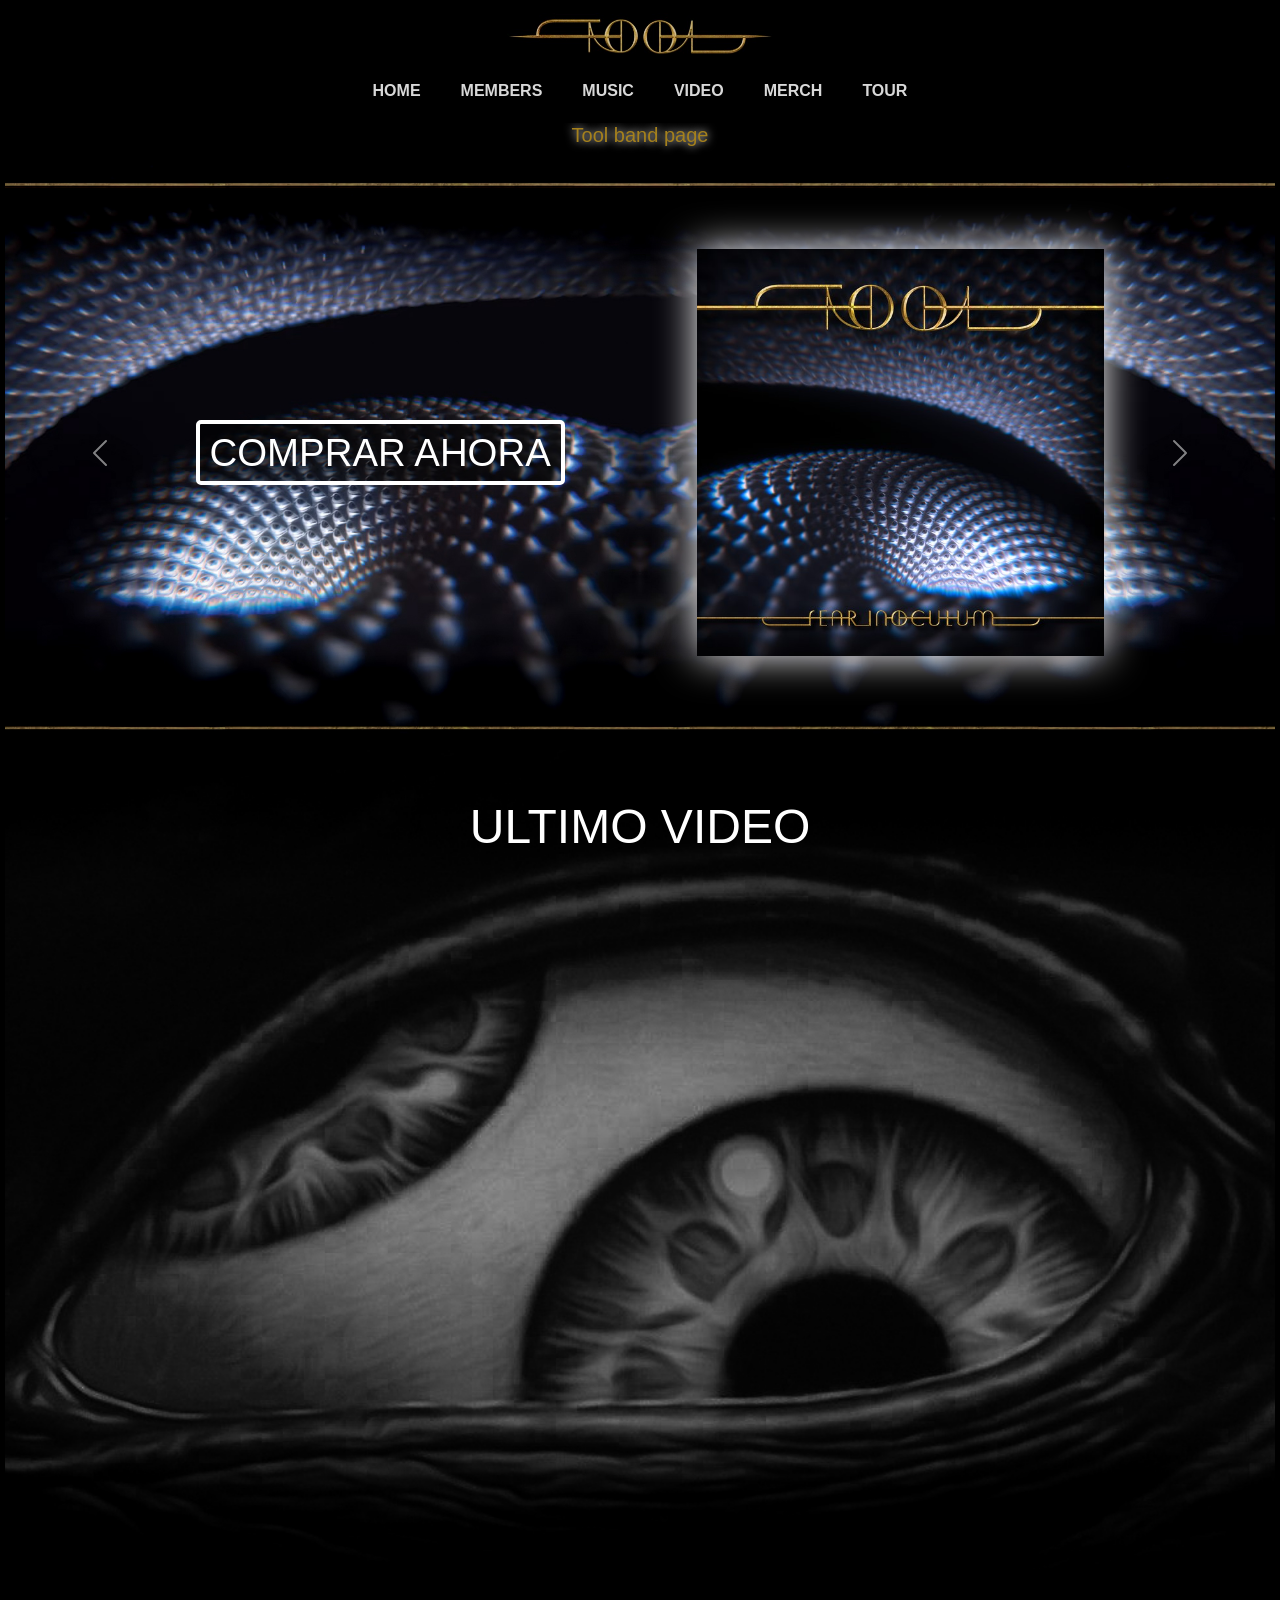
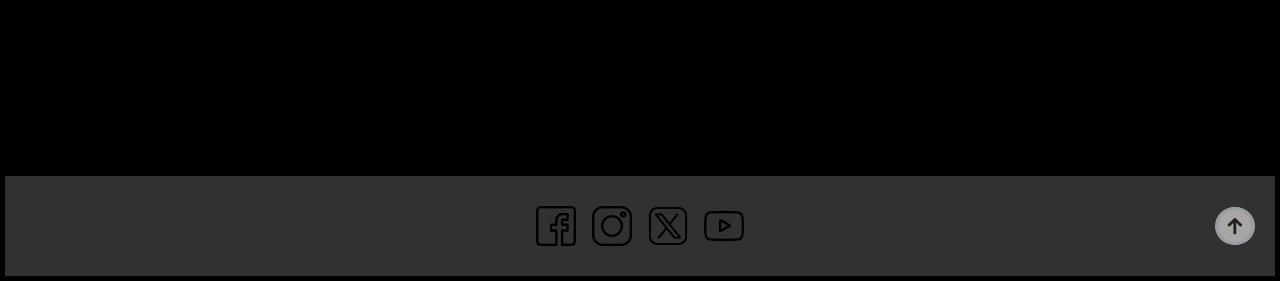
<file: index.html>
<!DOCTYPE html>
<html lang="en">
<head>
    <meta charset="UTF-8">
    <meta name="viewport" content="width=device-width, initial-scale=1.0">
    <meta name="description" content="Sitio oficial de la banda de rock alternativo tool, enterate de sus ultimos lanzamientos, tours, videos y todo su merchandising">
    <link rel="preconnect" href="https://fonts.googleapis.com">
    <link rel="preconnect" href="https://fonts.gstatic.com" crossorigin>
    <link href="https://fonts.googleapis.com/css2?family=Anton&family=Audiowide&family=BJCree:wght@400;500;600;700&family=Betania+Patmos&family=Bungee&family=Noto+Sans+SC:wght@100..900&family=Paprika&family=Playfair+Display:ital,wght@0,400..900;1,400..900&family=Playwrite+BR:wght@100..400&family=Roboto+Slab:wght@100..900&family=Rubik+Mono+One&family=Saira+Stencil:ital,wght@0,100..900;1,100..900&family=Smooch+Sans:wght@100..900&family=Stick+No+Bills:wght@200..800&family=Ysabeau+SC:wght@1..1000&display=swap" rel="stylesheet">   
    <link href="https://cdn.jsdelivr.net/npm/bootstrap@5.3.8/dist/css/bootstrap.min.css" rel="stylesheet" integrity="sha384-sRIl4kxILFvY47J16cr9ZwB07vP4J8+LH7qKQnuqkuIAvNWLzeN8tE5YBujZqJLB" crossorigin="anonymous">
    <link rel="stylesheet" href="./css/main.css">
    <title>Tool</title>
</head>
<body>
    <header>
        <nav class="menu-nav">
            <div class="div-header">  
                <a href="#"><img class="imagen-header" src="./pag/logo/tool-header.jpg" alt="Logo banda" /></a>
                <button class="btn btn-primary boton-nav" type="button" data-bs-toggle="collapse" data-bs-target="#collapseWidthExample" aria-expanded="false" aria-controls="collapseWidthExample">
                    ☰
                </button>
                <div class="collapse collapse-horizontal" id="collapseWidthExample">
                    <div class="card card-body card-menu" >
                        <ul>
                            <li class="lista-menu-res"><a href="#">HOME</a></li>
                            <li class="lista-menu-res"><a href="./pag/members.html">MEMBERS</a></li>
                            <li class="lista-menu-res"><a href="./pag/music.html">MUSIC</a></li>
                            <li class="lista-menu-res"><a target="_blank" href="https://www.youtube.com/channel/UC1wUo-29zS7m_Jp-U_xYcFQ">VIDEO</a></li>
                            <li class="lista-menu-res"><a href="./pag/merch.html">MERCH</a></li>
                            <li class="lista-menu-res"><a href="./pag/tour.html">TOUR</a></li>
                        </ul>
                    </div>
                </div>
                <div class="menu-escritorio">
                    <ul>
                        <li class="lista-menu"><a href="#">HOME</a></li>
                        <li class="lista-menu"><a href="./pag/members.html">MEMBERS</a></li>
                        <li class="lista-menu"><a href="./pag/music.html">MUSIC</a></li>
                        <li class="lista-menu"><a target="_blank" href="https://www.youtube.com/channel/UC1wUo-29zS7m_Jp-U_xYcFQ">VIDEO</a></li>
                        <li class="lista-menu"><a href="./pag/merch.html">MERCH</a></li>
                        <li class="lista-menu"><a href="./pag/tour.html">TOUR</a></li>
                    </ul>
                </div>
            </div>
        </nav>
    
        
        
    </header>

    <main>
        <h1>Tool band page</h1>
        <section>
            <div id="carouselExampleFade" class="carousel slide carousel-fade">
                <div class="carousel-inner">
                    <div class="carousel-item active">
                        <div class="ajuste-carr">
                            <div class="boton-compra-ahora">
                                <a href="./pag/merch.html">COMPRAR AHORA</a>
                            </div>
                            <img class="slide-inoculum" src="./pag/index/discoslide.jpg" alt="disco fear inoculum slide" />
                        </div>
                        <div>
                            
                        </div>
                        <img src="./pag/index/back-fear.jpg" class="d-block w-100" alt="fondo slide disco">
                    </div>
                    <div class="carousel-item">
                        <div class="ajuste-carr">
                            <div class="boton-compra-ahora">
                                <a href="./pag/merch.html">COMPRAR AHORA</a>
                            </div>
                            <img class="slide-remera" src="./pag/index/remeraslide.png" alt="remera merch"/>
                        </div>
                        <img src="./pag/index/back-merch.jpg" class="d-block w-100" alt="fondo slide merch">
                    </div>

                    <div class="carousel-item">
                        <div class="carousel-tour">
                            <h2 class="h2-tour">PROXIMOS SHOWS</h2>
                            <table class="tabla-tour">
                                <tr>
                                    <th>URUGUAY, MONTEVIDEO</th>
                                    <td>3 de julio</td>
                                </tr>
                                <tr>
                                    <th>URUGUAY, PAYSANDU</th>
                                    <td>5 de julio</td>
                                </tr>
                                <tr>
                                    <th>ARGENTINA, BUENOS AIRES</th>
                                    <td>9 de julio</td>
                                </tr>
                                <tr>
                                    <th>BRASIL, SAO PAULO</th>
                                    <td>13 de julio</td>
                                </tr>
                            </table>
                            <div class="boton-shows">
                                <a href="./pag/tour.html">TODOS LOS SHOWS</a>
                            </div>
                        </div>
                        <img src="./pag/index/back-otro.jpg" class="d-block w-100" alt="fondo slide otro">
                    </div>
                    
                </div>
                <button class="carousel-control-prev" type="button" data-bs-target="#carouselExampleFade" data-bs-slide="prev">
                    <span class="carousel-control-prev-icon" aria-hidden="true"></span>
                    <span class="visually-hidden">Previous</span>
                </button>
                <button class="carousel-control-next" type="button" data-bs-target="#carouselExampleFade" data-bs-slide="next">
                    <span class="carousel-control-next-icon" aria-hidden="true"></span>
                    <span class="visually-hidden">Next</span>
                </button>
            </div>
        </section>
        <section>
            <div class="fondo-home2">
                <h2>ULTIMO VIDEO</h2>
                <div class="div-video">
                    <iframe  src="https://www.youtube-nocookie.com/embed/isJorf3yHsg?si=CfKg8U0rn0F1S3Z7" title="YouTube video player" frameborder="0" allow="accelerometer; autoplay; clipboard-write; encrypted-media; gyroscope; picture-in-picture; web-share" referrerpolicy="strict-origin-when-cross-origin" allowfullscreen></iframe>
                </div>
            </div>
        </section>
        
        
    </main>

    <footer>
        <div class="div-footer">
            
            <div class="div-social">
                <div class="contenedor-hover-redes">
                    <a target="_blank" href="https://www.facebook.com/ToolMusic/?locale=es_LA"><img class="imagen-social logo-facebook" src="./pag/footer/logo-facebook.png" alt="Logo logo-facebook" />
                        <img class="logo-color" src="./pag/footer/logo-facebook-color.png" alt="Logo facenook color" /></a>
                </div>
                <div class="contenedor-hover-redes">
                    <a target="_blank" href="https://www.instagram.com/toolmusic/" ><img class="imagen-social" src="./pag/footer/logo-instagram.png" alt="Logo instagram" />
                    <img class="logo-color" src="./pag/footer/logo-instagram-color.png" alt="Logo instagram color" /></a>
                </div>  
                <div class="contenedor-hover-redes"> 
                    <a target="_blank" href="https://x.com/Tool"><img class="imagen-social" src="./pag/footer/logo-x.png" alt="Logo X" />
                    <img class="logo-color" src="./pag/footer/logo-x-color.png" alt="Logo x color" /></a>
                </div>
                <div class="contenedor-hover-redes">  
                    <a target="_blank" href="https://www.youtube.com/@TOOLmusic"><img class="imagen-social" src="./pag/footer/logo-youtube.png" alt="Logo Youtube" />
                    <img class="logo-color" src="./pag/footer/logo-youtube-color.png" alt="Logo youtube color" /></a>
                </div>
            </div>
            <div class="div-go-up">
                <a href="#" ><img class="arrow-up" src="./pag/footer/up-arrow.png" alt="Flecha hacia arriba"/></a>
            </div>
        </div>

    </footer>


    <script src="https://cdn.jsdelivr.net/npm/bootstrap@5.3.8/dist/js/bootstrap.bundle.min.js" integrity="sha384-FKyoEForCGlyvwx9Hj09JcYn3nv7wiPVlz7YYwJrWVcXK/BmnVDxM+D2scQbITxI" crossorigin="anonymous"></script>
</body>
</html>
</file>
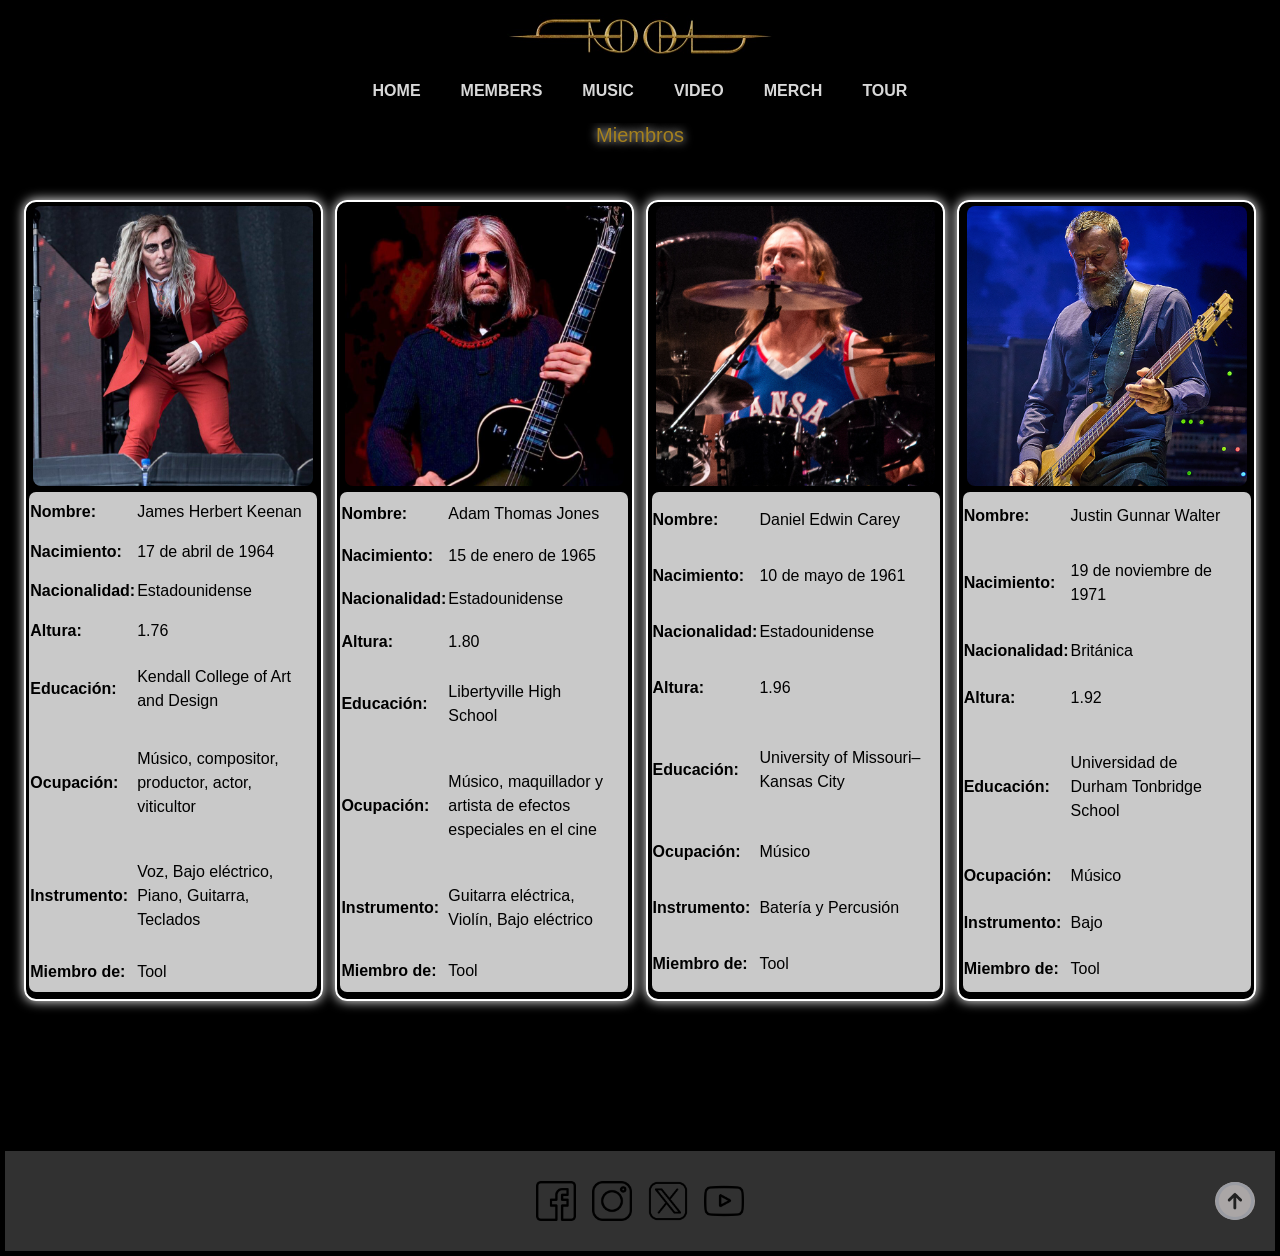
<file: pag/members.html>
<!DOCTYPE html>
<html lang="en">
<head>
    <meta charset="UTF-8">
    <meta name="viewport" content="width=device-width, initial-scale=1.0">
    <meta name="description" content="Conoce a todos los miembros de la banda de rock alternativo tool">
    <link rel="preconnect" href="https://fonts.googleapis.com">
    <link rel="preconnect" href="https://fonts.gstatic.com" crossorigin>
    <link href="https://fonts.googleapis.com/css2?family=Anton&family=Audiowide&family=BJCree:wght@400;500;600;700&family=Betania+Patmos&family=Bungee&family=Noto+Sans+SC:wght@100..900&family=Paprika&family=Playfair+Display:ital,wght@0,400..900;1,400..900&family=Playwrite+BR:wght@100..400&family=Roboto+Slab:wght@100..900&family=Rubik+Mono+One&family=Saira+Stencil:ital,wght@0,100..900;1,100..900&family=Smooch+Sans:wght@100..900&family=Stick+No+Bills:wght@200..800&family=Ysabeau+SC:wght@1..1000&display=swap" rel="stylesheet">
    <link href="https://cdn.jsdelivr.net/npm/bootstrap@5.3.8/dist/css/bootstrap.min.css" rel="stylesheet" integrity="sha384-sRIl4kxILFvY47J16cr9ZwB07vP4J8+LH7qKQnuqkuIAvNWLzeN8tE5YBujZqJLB" crossorigin="anonymous">
    <link rel="stylesheet" href="../css/main.css">
    <title>Tool</title>
</head>

<body>

    <header>

        <nav class="menu-nav">
            <div class="div-header">  
                <a href="../index.html"><img class="imagen-header" src="../pag/logo/tool-header.jpg" alt="Logo banda" /></a>
                <button class="btn btn-primary boton-nav" type="button" data-bs-toggle="collapse" data-bs-target="#collapseWidthExample" aria-expanded="false" aria-controls="collapseWidthExample">
                    ☰
                </button>
                <div class="collapse collapse-horizontal" id="collapseWidthExample">
                    <div class="card card-body card-menu" >
                        <ul>
                            <li class="lista-menu-res"><a href="../index.html">HOME</a></li>
                            <li class="lista-menu-res"><a href="#">MEMBERS</a></li>
                            <li class="lista-menu-res"><a href="../pag/music.html">MUSIC</a></li>
                            <li class="lista-menu-res"><a target="_blank" href="https://www.youtube.com/channel/UC1wUo-29zS7m_Jp-U_xYcFQ">VIDEO</a></li>
                            <li class="lista-menu-res"><a href="../pag/merch.html">MERCH</a></li>
                            <li class="lista-menu-res"><a href="../pag/tour.html">TOUR</a></li>
                        </ul>
                    </div>
                </div>
                <div class="menu-escritorio">
                    <ul>
                        <li class="lista-menu"><a href="../index.html">HOME</a></li>
                        <li class="lista-menu"><a href="#">MEMBERS</a></li>
                        <li class="lista-menu"><a href="../pag/music.html">MUSIC</a></li>
                        <li class="lista-menu"><a target="_blank" href="https://www.youtube.com/channel/UC1wUo-29zS7m_Jp-U_xYcFQ">VIDEO</a></li>
                        <li class="lista-menu"><a href="../pag/merch.html">MERCH</a></li>
                        <li class="lista-menu"><a href="../pag/tour.html">TOUR</a></li>
                    </ul>
                </div>
            </div>
        </nav>
        
    </header>

    <main>
        <h1>Miembros</h1>
        <section class="padre-miembros">
            <article class="targeta-uni maynard">
                <div class="imagen-ajuste">
                    <img class="imagen-integrante" src="./members/maynard-keenan-800.jpg" loading="lazy" alt="Cantante de la banda"/>
                </div>
                <div class="div-info-miembros">
                    <table class="info-miembros">
                        <tr>
                            <th>Nombre:</th>
                            <td>James Herbert Keenan</td>
                        </tr>
                        <tr>
                            <th>Nacimiento:</th>
                            <td>17 de abril de 1964</td>
                        </tr>
                        <tr>
                            <th>Nacionalidad:</th>
                            <td>Estadounidense</td>
                        </tr>
                        <tr>
                            <th>Altura:</th>
                            <td>1.76</td>
                        </tr>
                        <tr>
                            <th>Educación:</th>
                            <td>Kendall College of Art and Design</td>
                        </tr>
                        <tr>
                            <th>Ocupación:</th>
                            <td>Músico, compositor, productor, actor, viticultor</td>
                        </tr>
                        <tr>
                            <th>Instrumento:</th>
                            <td>Voz, Bajo eléctrico, Piano, Guitarra, Teclados</td>
                        </tr>
                        <tr>
                            <th>Miembro de:</th>
                            <td>Tool</td>
                        </tr>

                    </table>
                </div>
            </article>

            <article class="targeta-uni adam">
                <div class="imagen-ajuste">
                    <img class="imagen-integrante" src="./members/adam-jones-800.jpeg" loading="lazy" alt="Guitarrista de la banda"/>
                </div>
                <div class="div-info-miembros">
                    <table class="info-miembros">
                        <tr>
                            <th>Nombre:</th>
                            <td>Adam Thomas Jones</td>
                        </tr>
                        <tr>
                            <th>Nacimiento:</th>
                            <td>15 de enero de 1965</td>
                        </tr>
                        <tr>
                            <th>Nacionalidad:</th>
                            <td>Estadounidense</td>
                        </tr>
                        <tr>
                            <th>Altura:</th>
                            <td>1.80</td>
                        </tr>
                        <tr>
                            <th>Educación:</th>
                            <td>Libertyville High School</td>
                        </tr>
                        <tr>
                            <th>Ocupación:</th>
                            <td>Músico, maquillador y artista de efectos especiales en el cine</td>
                        </tr>
                        <tr>
                            <th>Instrumento:</th>
                            <td>Guitarra eléctrica, Violín, Bajo eléctrico</td>
                        </tr>
                        <tr>
                            <th>Miembro de:</th>
                            <td>Tool</td>
                        </tr>

                    </table>
                </div>
            
            </article>

            <article class="targeta-uni danny">
                <div class="imagen-ajuste">
                    <img class="imagen-integrante" src="./members/danny-carey-800.jpg" loading="lazy" alt="Baterista de la banda"/>
                </div>
                <div class="div-info-miembros">
                    <table class="info-miembros">
                        <tr>
                            <th>Nombre:</th>
                            <td>Daniel Edwin Carey</td>
                        </tr>
                        <tr>
                            <th>Nacimiento:</th>
                            <td>10 de mayo de 1961</td>
                        </tr>
                        <tr>
                            <th>Nacionalidad:</th>
                            <td>Estadounidense</td>
                        </tr>
                        <tr>
                            <th>Altura:</th>
                            <td>1.96</td>
                        </tr>
                        <tr>
                            <th>Educación:</th>
                            <td>University of Missouri–Kansas City</td>
                        </tr>
                        <tr>
                            <th>Ocupación:</th>
                            <td>Músico</td>
                        </tr>
                        <tr>
                            <th>Instrumento:</th>
                            <td>Batería y Percusión</td>
                        </tr>
                        <tr>
                            <th>Miembro de:</th>
                            <td>Tool</td>
                        </tr>

                    </table>
                </div>
            </article>
            
            <article class="targeta-uni justin">
                <div class="imagen-ajuste">
                    <img class="imagen-integrante" src="./members/justin-chancellor-800.jpg" loading="lazy" alt="Bajista de la banda"/>
                </div>
                <div class="div-info-miembros">
                    <table class="info-miembros">
                        <tr>
                            <th>Nombre:</th>
                            <td>Justin Gunnar Walter</td>
                        </tr>
                        <tr>
                            <th>Nacimiento:</th>
                            <td>19 de noviembre de 1971</td>
                        </tr>
                        <tr>
                            <th>Nacionalidad:</th>
                            <td>Británica</td>
                        </tr>
                        <tr>
                            <th>Altura:</th>
                            <td>1.92</td>
                        </tr>
                        <tr>
                            <th>Educación:</th>
                            <td>Universidad de Durham Tonbridge School</td>
                        </tr>
                        <tr>
                            <th>Ocupación:</th>
                            <td>Músico</td>
                        </tr>	
                        <tr>
                            <th>Instrumento:</th>
                            <td>Bajo</td>
                        </tr>
                        <tr>
                            <th>Miembro de:</th>
                            <td>Tool</td>
                        </tr>

                    </table>
                </div>
            </article>
        </section>    
        
    </main>

     <footer>
        <div class="div-footer">
            
            <div class="div-social">
                <div class="contenedor-hover-redes">
                    <a target="_blank" href="https://www.facebook.com/ToolMusic/?locale=es_LA"><img class="imagen-social logo-facebook" src="../pag/footer/logo-facebook.png" alt="Logo logo-facebook" />
                        <img class="logo-color" src="../pag/footer/logo-facebook-color.png" alt="Logo facenook color" /></a>
                </div>
                <div class="contenedor-hover-redes">
                    <a target="_blank" href="https://www.instagram.com/toolmusic/" ><img class="imagen-social" src="../pag/footer/logo-instagram.png" alt="Logo instagram" />
                    <img class="logo-color" src="../pag/footer/logo-instagram-color.png" alt="Logo instagram color" /></a>
                </div>  
                <div class="contenedor-hover-redes"> 
                    <a target="_blank" href="https://x.com/Tool"><img class="imagen-social" src="../pag/footer/logo-x.png" alt="Logo X" />
                    <img class="logo-color" src="../pag/footer/logo-x-color.png" alt="Logo x color" /></a>
                </div>
                <div class="contenedor-hover-redes">  
                    <a target="_blank" href="https://www.youtube.com/@TOOLmusic"><img class="imagen-social" src="../pag/footer/logo-youtube.png" alt="Logo Youtube" />
                    <img class="logo-color" src="../pag/footer/logo-youtube-color.png" alt="Logo youtube color" /></a>
                </div>
            </div>
            <div class="div-go-up">
                <a href="#" ><img class="arrow-up" src="../pag/footer/up-arrow.png" alt="Flecha hacia arriba"/></a>
            </div>
        </div>

    </footer>


    <script src="https://cdn.jsdelivr.net/npm/bootstrap@5.3.8/dist/js/bootstrap.bundle.min.js" integrity="sha384-FKyoEForCGlyvwx9Hj09JcYn3nv7wiPVlz7YYwJrWVcXK/BmnVDxM+D2scQbITxI" crossorigin="anonymous"></script>
</body>
</html>
</file>
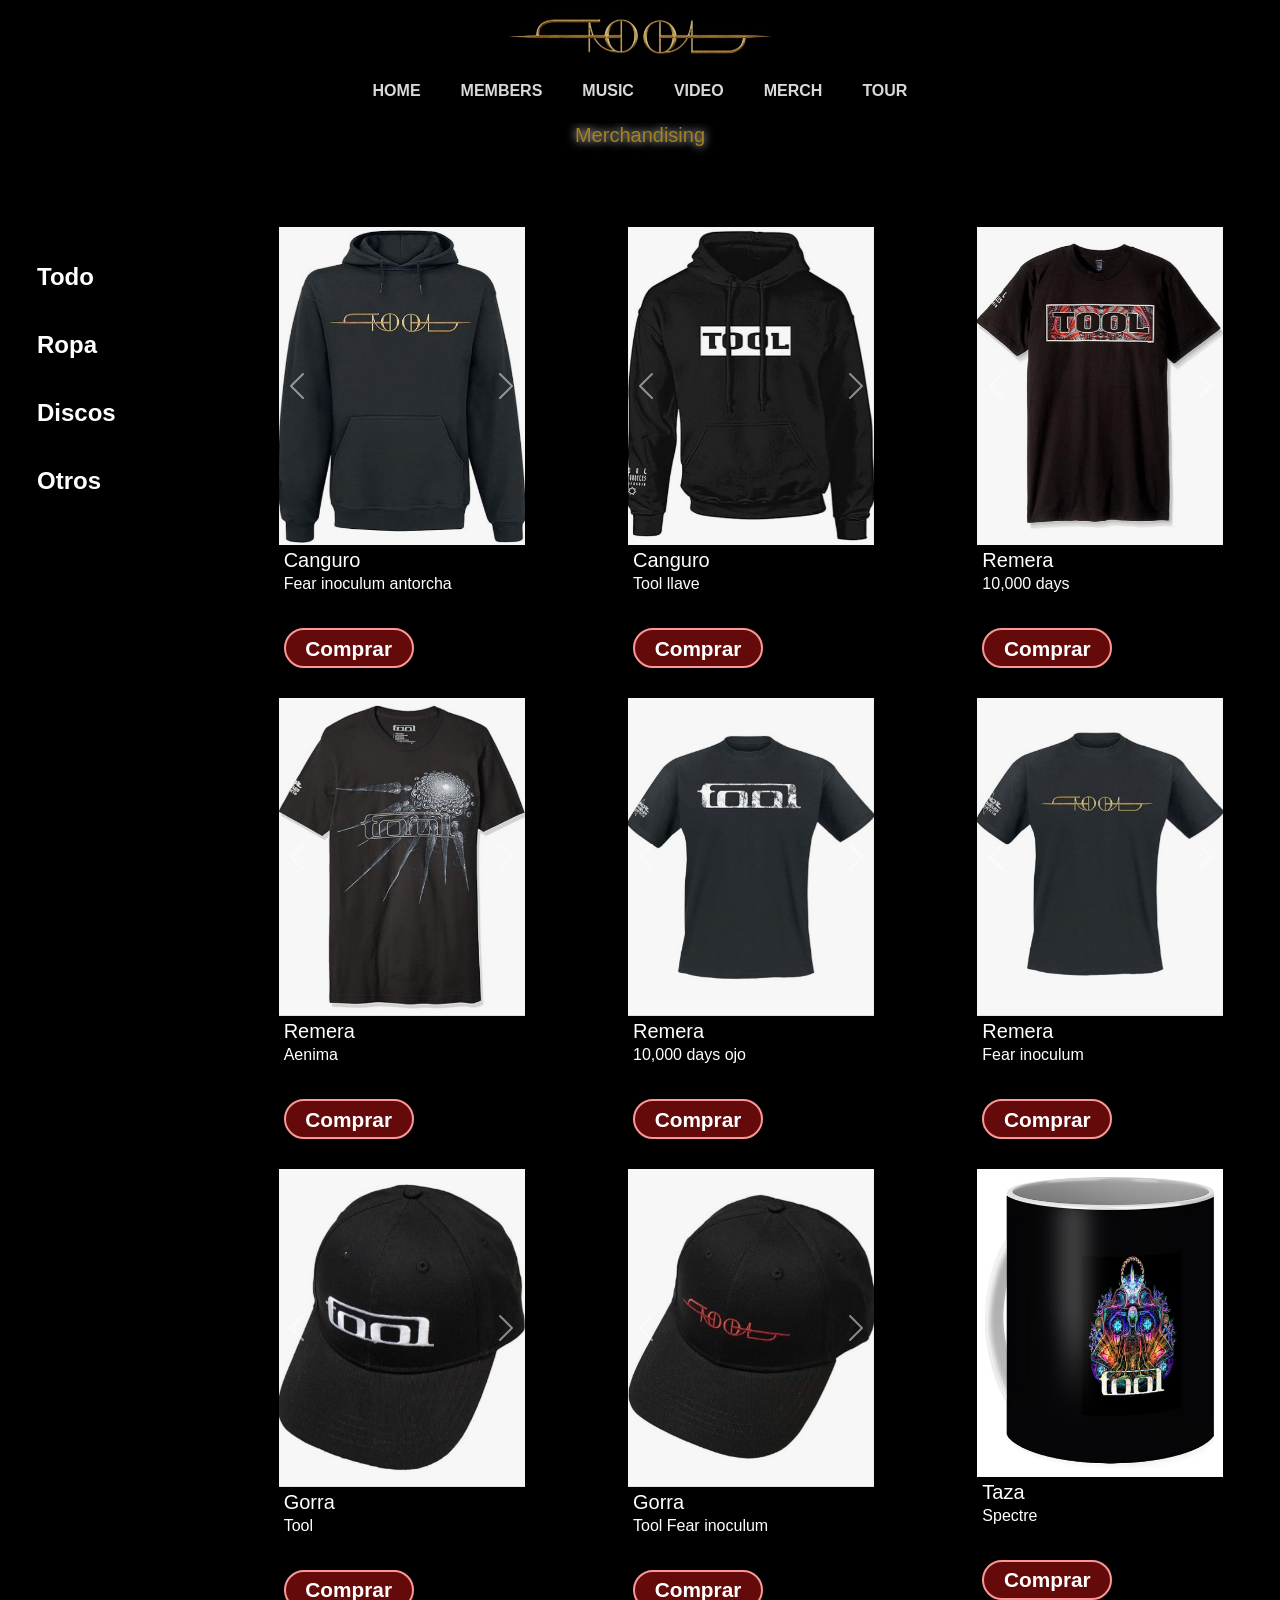
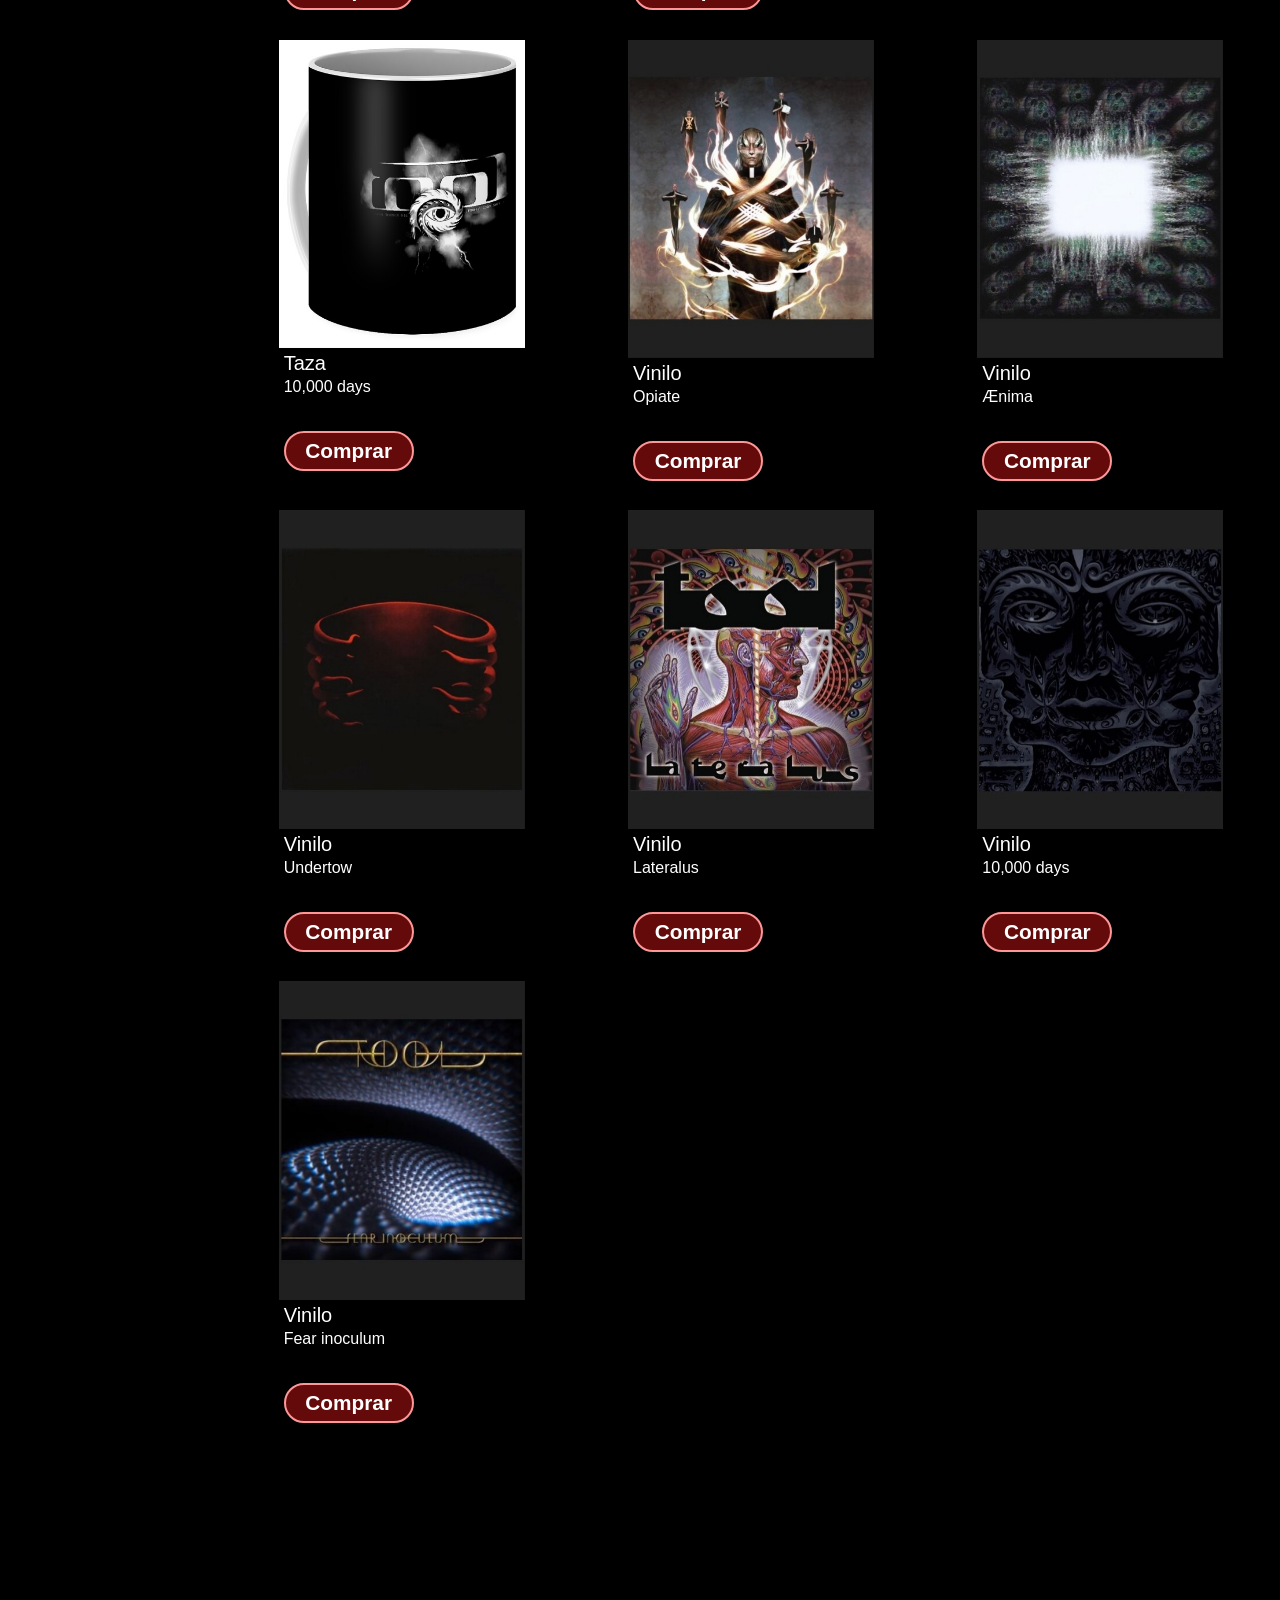
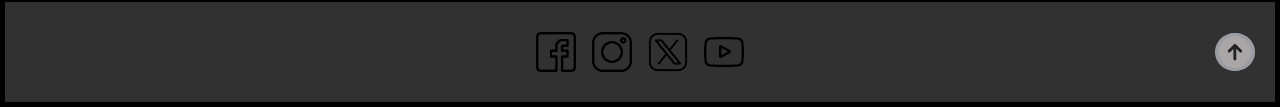
<file: pag/merch.html>
<!DOCTYPE html>
<html lang="en">

<head>
    <meta charset="UTF-8">
    <meta name="viewport" content="width=device-width, initial-scale=1.0">
    <meta name="description" content="Encuentra todo el merchandising de la banda de rock alternativo tool, sus discos, indumentaria y accesorios">
    <link rel="preconnect" href="https://fonts.googleapis.com">
    <link rel="preconnect" href="https://fonts.gstatic.com" crossorigin>
    <link href="https://fonts.googleapis.com/css2?family=Anton&family=Audiowide&family=BJCree:wght@400;500;600;700&family=Betania+Patmos&family=Bungee&family=Noto+Sans+SC:wght@100..900&family=Paprika&family=Playfair+Display:ital,wght@0,400..900;1,400..900&family=Playwrite+BR:wght@100..400&family=Roboto+Slab:wght@100..900&family=Rubik+Mono+One&family=Saira+Stencil:ital,wght@0,100..900;1,100..900&family=Smooch+Sans:wght@100..900&family=Stick+No+Bills:wght@200..800&family=Ysabeau+SC:wght@1..1000&display=swap" rel="stylesheet">
    <link href="https://cdn.jsdelivr.net/npm/bootstrap@5.3.8/dist/css/bootstrap.min.css" rel="stylesheet" integrity="sha384-sRIl4kxILFvY47J16cr9ZwB07vP4J8+LH7qKQnuqkuIAvNWLzeN8tE5YBujZqJLB" crossorigin="anonymous">
    <link rel="stylesheet" href="../css/main.css">
    <title>Tool</title>
</head>

<body>

    <header>

        <nav class="menu-nav">
            <div class="div-header">  
                <a href="../index.html"><img class="imagen-header" src="../pag/logo/tool-header.jpg" alt="Logo banda" /></a>
                <button class="btn btn-primary boton-nav" type="button" data-bs-toggle="collapse" data-bs-target="#collapseWidthExample" aria-expanded="false" aria-controls="collapseWidthExample">
                    ☰
                </button>
                <div class="collapse collapse-horizontal" id="collapseWidthExample">
                    <div class="card card-body card-menu" >
                        <ul>
                            <li class="lista-menu-res"><a href="../index.html">HOME</a></li>
                            <li class="lista-menu-res"><a href="../pag/members.html">MEMBERS</a></li>
                            <li class="lista-menu-res"><a href="../pag/music.html">MUSIC</a></li>
                            <li class="lista-menu-res"><a target="_blank" href="https://www.youtube.com/channel/UC1wUo-29zS7m_Jp-U_xYcFQ">VIDEO</a></li>
                            <li class="lista-menu-res"><a href="#">MERCH</a></li>
                            <li class="lista-menu-res"><a href="../pag/tour.html">TOUR</a></li>
                        </ul>
                    </div>
                </div>
                <div class="menu-escritorio">
                    <ul>
                        <li class="lista-menu"><a href="../index.html">HOME</a></li>
                        <li class="lista-menu"><a href="../pag/members.html">MEMBERS</a></li>
                        <li class="lista-menu"><a href="../pag/music.html">MUSIC</a></li>
                        <li class="lista-menu"><a target="_blank" href="https://www.youtube.com/channel/UC1wUo-29zS7m_Jp-U_xYcFQ">VIDEO</a></li>
                        <li class="lista-menu"><a href="../pag/merch.html">MERCH</a></li>
                        <li class="lista-menu"><a href="../pag/tour.html">TOUR</a></li>
                    </ul>
                </div>
            </div>
        </nav>

    </header>

    <main>
        <h1>Merchandising</h1>
        <section class="section-merch">
            
            <input type="radio" name="filtro" id="todos" checked>
            <input type="radio" name="filtro" id="ropa">
            <input type="radio" name="filtro" id="discos">
            <input type="radio" name="filtro" id="otros">
            
            <div class="div-nav-merch">
                
                <ul class="lista-merch">
                    <li ><label for="todos">Todo</label></li>
                    <li ><label for="ropa">Ropa</label></li>
                    <li ><label for="discos">Discos</label></li>
                    <li ><label for="otros">Otros</label></li>
                </ul>
                    
            </div>


            <div class="div-merch">
                
                <div class="card1 product ropa" >
                    <div id="carouselExample" class="carousel slide">
                        <div class="carousel-inner">
                            <div class="carousel-item active">
                                <img  src="./merch/ropa/cangurodelante1.jpg" class="d-block w-100" loading="lazy" alt="Canguro 1 delante">
                            </div>
                            <div class="carousel-item">
                                <img  src="./merch/ropa/cangurodetras1.jpg" class="d-block w-100" loading="lazy" alt="Canguro 1 detras">
                            </div>
                            <div class="carousel-item">
                                <img  src="./merch/ropa/cangurodetras11.jpg" class="d-block w-100" loading="lazy" alt="Canguro 1 extra">
                            </div>
                        </div>
                        <button class="carousel-control-prev" type="button" data-bs-target="#carouselExample"
                            data-bs-slide="prev">
                            <span class="carousel-control-prev-icon" aria-hidden="true"></span>
                            <span class="visually-hidden">Previous</span>
                        </button>
                        <button class="carousel-control-next" type="button" data-bs-target="#carouselExample"
                            data-bs-slide="next">
                            <span class="carousel-control-next-icon" aria-hidden="true"></span>
                            <span class="visually-hidden">Next</span>
                        </button>
                    </div>
                    <div class="card-body card-merch">
                        <div>
                            <h5 class="card-title">Canguro</h5>
                            <p class="card-text">Fear inoculum antorcha</p>
                        </div>
                        <button class="btn btn-primary btn-merch">Comprar</button>
                    </div>
                </div>


                <div class="card2 product ropa" >
                    <div id="carouselExample2" class="carousel slide">
                        <div class="carousel-inner">
                            <div class="carousel-item active">
                                <img  src="./merch/ropa/cangurodelante2.jpg" class="d-block w-100" loading="lazy" alt="Canguro 2 delante">
                            </div>
                            <div class="carousel-item">
                                <img  src="./merch/ropa/cangurodetras2.jpg" class="d-block w-100" loading="lazy" alt="Canguro 2 detras">
                            </div>
                        </div>
                        <button class="carousel-control-prev" type="button" data-bs-target="#carouselExample2"
                            data-bs-slide="prev">
                            <span class="carousel-control-prev-icon" aria-hidden="true"></span>
                            <span class="visually-hidden">Previous</span>
                        </button>
                        <button class="carousel-control-next" type="button" data-bs-target="#carouselExample2"
                            data-bs-slide="next">
                            <span class="carousel-control-next-icon" aria-hidden="true"></span>
                            <span class="visually-hidden">Next</span>
                        </button>
                    </div>
                    <div class="card-body card-merch">
                        <div>
                            <h5 class="card-title">Canguro</h5>
                            <p class="card-text">Tool llave</p>
                        </div>
                        <button class="btn btn-primary btn-merch">Comprar</button>
                    </div>
                </div>
            

                <div class="card3 product ropa" >
                    <div id="carouselExample3" class="carousel slide">
                        <div class="carousel-inner">
                            <div class="carousel-item active">
                                <img  src="./merch/ropa/remeradelante1.jpg" class="d-block w-100" loading="lazy" alt="Remera 1 delante">
                            </div>
                            <div class="carousel-item">
                                <img  src="./merch/ropa/remeradetras1.jpg" class="d-block w-100" loading="lazy" alt="Remera 1 detras">
                            </div>
                        </div>
                        <button class="carousel-control-prev" type="button" data-bs-target="#carouselExample3"
                            data-bs-slide="prev">
                            <span class="carousel-control-prev-icon" aria-hidden="true"></span>
                            <span class="visually-hidden">Previous</span>
                        </button>
                        <button class="carousel-control-next" type="button" data-bs-target="#carouselExample3"
                            data-bs-slide="next">
                            <span class="carousel-control-next-icon" aria-hidden="true"></span>
                            <span class="visually-hidden">Next</span>
                        </button>
                    </div>
                    <div class="card-body card-merch">
                        <div>
                            <h5 class="card-title">Remera</h5>
                            <p class="card-text">10,000 days</p>
                        </div>
                        <button class="btn btn-primary btn-merch">Comprar</button>
                    </div>
                </div>


                <div class="card4 product ropa" >
                    <div id="carouselExample4" class="carousel slide">
                        <div class="carousel-inner">
                            <div class="carousel-item active">
                                <img  src="./merch/ropa/remeradelante2.jpg" class="d-block w-100" loading="lazy" alt="Remera 2 delante">
                            </div>
                            <div class="carousel-item">
                                <img  src="./merch/ropa/remeradetras2.jpg" class="d-block w-100" loading="lazy" alt="Remera 2 detras">
                            </div>
                            <div class="carousel-item">
                                <img  src="./merch/ropa/remeraotra2.jpg" class="d-block w-100" loading="lazy" alt="Remera 2 extra">
                            </div>
                        </div>
                        <button class="carousel-control-prev" type="button" data-bs-target="#carouselExample4"
                            data-bs-slide="prev">
                            <span class="carousel-control-prev-icon" aria-hidden="true"></span>
                            <span class="visually-hidden">Previous</span>
                        </button>
                        <button class="carousel-control-next" type="button" data-bs-target="#carouselExample4"
                            data-bs-slide="next">
                            <span class="carousel-control-next-icon" aria-hidden="true"></span>
                            <span class="visually-hidden">Next</span>
                        </button>
                    </div>
                    <div class="card-body card-merch">
                        <div>
                            <h5 class="card-title">Remera</h5>
                            <p class="card-text">Aenima</p>
                        </div>
                        <button class="btn btn-primary btn-merch">Comprar</button>
                    </div>
                </div>

                <div class="card5 product ropa" >
                    <div id="carouselExample5" class="carousel slide">
                        <div class="carousel-inner">
                            <div class="carousel-item active">
                                <img  src="./merch/ropa/remeradelante3.jpg" class="d-block w-100" loading="lazy" alt="Remera 3 delante">
                            </div>
                            <div class="carousel-item">
                                <img  src="./merch/ropa/remeradetras3.jpg" class="d-block w-100" loading="lazy" alt="Remera 3 detras">
                            </div>
                            <div class="carousel-item">
                                <img  src="./merch/ropa/remeraotra3.jpg" class="d-block w-100" loading="lazy" alt="Remera 3 extra">
                            </div>
                        </div>
                        <button class="carousel-control-prev" type="button" data-bs-target="#carouselExample5"
                            data-bs-slide="prev">
                            <span class="carousel-control-prev-icon" aria-hidden="true"></span>
                            <span class="visually-hidden">Previous</span>
                        </button>
                        <button class="carousel-control-next" type="button" data-bs-target="#carouselExample5"
                            data-bs-slide="next">
                            <span class="carousel-control-next-icon" aria-hidden="true"></span>
                            <span class="visually-hidden">Next</span>
                        </button>
                    </div>
                    <div class="card-body card-merch">
                        <div>
                            <h5 class="card-title">Remera</h5>
                            <p class="card-text">10,000 days ojo</p>
                        </div>
                        <button class="btn btn-primary btn-merch">Comprar</button>
                    </div>
                </div>

                <div class="card6 product ropa" >
                    <div id="carouselExample6" class="carousel slide">
                        <div class="carousel-inner">
                            <div class="carousel-item active">
                                <img  src="./merch/ropa/remeradelante4.jpg" class="d-block w-100" loading="lazy" alt="Remera 4 delante">
                            </div>
                            <div class="carousel-item">
                                <img  src="./merch/ropa/remeradetras4.jpg" class="d-block w-100" loading="lazy" alt="Remera 4 detras">
                            </div>
                            <div class="carousel-item">
                                <img  src="./merch/ropa/remeraotra4.jpg" class="d-block w-100" loading="lazy" alt="Remera 4 extra">
                            </div>
                        </div>
                        <button class="carousel-control-prev" type="button" data-bs-target="#carouselExample6"
                            data-bs-slide="prev">
                            <span class="carousel-control-prev-icon" aria-hidden="true"></span>
                            <span class="visually-hidden">Previous</span>
                        </button>
                        <button class="carousel-control-next" type="button" data-bs-target="#carouselExample6"
                            data-bs-slide="next">
                            <span class="carousel-control-next-icon" aria-hidden="true"></span>
                            <span class="visually-hidden">Next</span>
                        </button>
                    </div>
                    <div class="card-body card-merch">
                        <div>
                            <h5 class="card-title">Remera</h5>
                            <p class="card-text">Fear inoculum</p>
                        </div>
                        <button class="btn btn-primary btn-merch">Comprar</button>
                    </div>
                </div>

            

                <div class="card7 product otros" >
                    <div id="carouselExample7" class="carousel slide">
                        <div class="carousel-inner">
                            <div class="carousel-item active">
                                <img  src="./merch/otros/gorra1.jpg" class="d-block w-100" loading="lazy" alt="Gorra 1 delante">
                            </div>
                            <div class="carousel-item">
                                <img  src="./merch/otros/gorradetras.jpg" class="d-block w-100" loading="lazy" alt="Gorra 1 detras">
                            </div>
                        </div>
                        <button class="carousel-control-prev" type="button" data-bs-target="#carouselExample7"
                            data-bs-slide="prev">
                            <span class="carousel-control-prev-icon" aria-hidden="true"></span>
                            <span class="visually-hidden">Previous</span>
                        </button>
                        <button class="carousel-control-next" type="button" data-bs-target="#carouselExample7"
                            data-bs-slide="next">
                            <span class="carousel-control-next-icon" aria-hidden="true"></span>
                            <span class="visually-hidden">Next</span>
                        </button>
                    </div>
                    <div class="card-body card-merch">
                        <div>
                            <h5 class="card-title">Gorra</h5>
                            <p class="card-text">Tool</p>
                        </div>
                        <button class="btn btn-primary btn-merch">Comprar</button>
                    </div>
                </div>

                <div class="card8 product otros">
                    <div id="carouselExample8" class="carousel slide">
                        <div class="carousel-inner">
                            <div class="carousel-item active">
                                <img  src="./merch/otros/gorradelante2.jpg" class="d-block w-100" loading="lazy" alt="Gorra 2 delante">
                            </div>
                            <div class="carousel-item">
                                <img  src="./merch/otros/gorradetras.jpg" class="d-block w-100" loading="lazy" alt="Gorra 2 detras">
                            </div>
                            
                        </div>
                        <button class="carousel-control-prev" type="button" data-bs-target="#carouselExample8"
                            data-bs-slide="prev">
                            <span class="carousel-control-prev-icon" aria-hidden="true"></span>
                            <span class="visually-hidden">Previous</span>
                        </button>
                        <button class="carousel-control-next" type="button" data-bs-target="#carouselExample8"
                            data-bs-slide="next">
                            <span class="carousel-control-next-icon" aria-hidden="true"></span>
                            <span class="visually-hidden">Next</span>
                        </button>
                    </div>
                    <div class="card-body card-merch">
                        <div>
                            <h5 class="card-title">Gorra</h5>
                            <p class="card-text">Tool Fear inoculum</p>
                        </div>
                        <button class="btn btn-primary btn-merch">Comprar</button>
                    </div>
                </div>

                

                <div class="card9 product otros" >
                    <div id="carouselExample9" class="carousel slide">
                        <div class="carousel-inner">
                            <div class="carousel-item active">
                                <img  src="./merch/otros/taza1.jfif" class="d-block w-100" loading="lazy" alt="Taza spectre">
                            </div>
                        </div>
                    </div>
                    <div class="card-body card-merch">
                        <div>
                            <h5 class="card-title">Taza</h5>
                            <p class="card-text">Spectre</p>
                        </div>
                        <button class="btn btn-primary btn-merch">Comprar</button>
                    </div>
                </div>

            

                <div class="card10 product otros" >
                    <div id="carouselExample10" class="carousel slide">
                        <div class="carousel-inner">
                            <div class="carousel-item active">
                                <img  src="./merch/otros/taza2.jfif" class="d-block w-100" loading="lazy" alt="Taza 10,000 days">
                            </div>
                        </div>
                    </div>
                    <div class="card-body card-merch">
                        <div>
                            <h5 class="card-title">Taza</h5>
                            <p class="card-text">10,000 days</p>
                        </div>
                        <button class="btn btn-primary btn-merch">Comprar</button>
                    </div>
                </div>

                <div class="card11 product discos" >
                    <div id="carouselExample11" class="carousel slide">
                        <div class="carousel-inner">
                            <div class="carousel-item active">
                                <img  src="./merch/music/opiate.jpg" class="d-block w-100" loading="lazy" alt="Vinilo Opiate">
                            </div>
                        </div>
                    </div>
                    <div class="card-body card-merch">
                        <div>
                            <h5 class="card-title">Vinilo</h5>
                            <p class="card-text">Opiate</p>
                        </div>
                        <button class="btn btn-primary btn-merch">Comprar</button>
                    </div>
                </div>

                <div class="card12 product discos" >
                    <div id="carouselExample12" class="carousel slide">
                        <div class="carousel-inner">
                            <div class="carousel-item active">
                                <img  src="./merch/music/aenima.jpg" class="d-block w-100" loading="lazy" alt="Vinilo Aenima">
                            </div>
                        </div>
                    </div>
                    <div class="card-body card-merch">
                        <div>
                            <h5 class="card-title">Vinilo</h5>
                            <p class="card-text">Ænima</p>
                        </div>
                        <button class="btn btn-primary btn-merch">Comprar</button>
                    </div>
                </div>

                <div class="card13 product discos" >
                    <div id="carouselExample13" class="carousel slide">
                        <div class="carousel-inner">
                            <div class="carousel-item active">
                                <img  src="./merch/music/undertow.jpg" class="d-block w-100" loading="lazy" alt="Vinilo Undertow">
                            </div>
                        </div>
                    </div>
                    <div class="card-body card-merch">
                        <div>
                            <h5 class="card-title">Vinilo</h5>
                            <p class="card-text">Undertow</p>
                        </div>
                        <button class="btn btn-primary btn-merch">Comprar</button>
                    </div>
                </div>

                <div class="card14 product discos" >
                    <div id="carouselExample14" class="carousel slide">
                        <div class="carousel-inner">
                            <div class="carousel-item active">
                                <img  src="./merch/music/lateralus.jpg" class="d-block w-100" loading="lazy" alt="Vinilo Lateralus">
                            </div>
                        </div>
                    </div>
                    <div class="card-body card-merch">
                        <div>
                            <h5 class="card-title">Vinilo</h5>
                            <p class="card-text">Lateralus</p>
                        </div>
                        <button class="btn btn-primary btn-merch">Comprar</button>
                    </div>
                </div>

                <div class="card15 product discos" >
                    <div id="carouselExample15" class="carousel slide">
                        <div class="carousel-inner">
                            <div class="carousel-item active">
                                <img  src="./merch/music/10,000-days.jpg" class="d-block w-100" loading="lazy" alt="Vinilo 10,000 days">
                            </div>
                        </div>
                    </div>
                    <div class="card-body card-merch">
                        <div>
                            <h5 class="card-title">Vinilo</h5>
                            <p class="card-text">10,000 days</p>
                        </div>
                        <button class="btn btn-primary btn-merch">Comprar</button>
                    </div>
                </div>

                <div class="card16 product discos" >
                    <div id="carouselExample16" class="carousel slide">
                        <div class="carousel-inner">
                            <div class="carousel-item active">
                                <img  src="./merch/music/fear-inoculum.jpg" class="d-block w-100" loading="lazy" alt="Vinilo fear inoculum">
                            </div>
                        </div>
                    </div>
                    <div class="card-body card-merch">
                        <div>
                            <h5 class="card-title">Vinilo</h5>
                            <p class="card-text">Fear inoculum</p>
                        </div>
                        <button class="btn btn-primary btn-merch">Comprar</button>
                    </div>
                </div>
            </div>
        </section>

        
    </main>

     <footer>
        <div class="div-footer">
            
            <div class="div-social">
                <div class="contenedor-hover-redes">
                    <a target="_blank" href="https://www.facebook.com/ToolMusic/?locale=es_LA"><img class="imagen-social logo-facebook" src="../pag/footer/logo-facebook.png" alt="Logo logo-facebook" />
                        <img class="logo-color" src="../pag/footer/logo-facebook-color.png" alt="Logo facenook color" /></a>
                </div>
                <div class="contenedor-hover-redes">
                    <a target="_blank" href="https://www.instagram.com/toolmusic/" ><img class="imagen-social" src="../pag/footer/logo-instagram.png" alt="Logo instagram" />
                    <img class="logo-color" src="../pag/footer/logo-instagram-color.png" alt="Logo instagram color" /></a>
                </div>  
                <div class="contenedor-hover-redes"> 
                    <a target="_blank" href="https://x.com/Tool"><img class="imagen-social" src="../pag/footer/logo-x.png" alt="Logo X" />
                    <img class="logo-color" src="../pag/footer/logo-x-color.png" alt="Logo x color" /></a>
                </div>
                <div class="contenedor-hover-redes">  
                    <a target="_blank" href="https://www.youtube.com/@TOOLmusic"><img class="imagen-social" src="../pag/footer/logo-youtube.png" alt="Logo Youtube" />
                    <img class="logo-color" src="../pag/footer/logo-youtube-color.png" alt="Logo youtube color" /></a>
                </div>
            </div>
            <div class="div-go-up">
                <a href="#" ><img class="arrow-up" src="../pag/footer/up-arrow.png" alt="Flecha hacia arriba"/></a>
            </div>
        </div>

    </footer>


    <script src="https://cdn.jsdelivr.net/npm/bootstrap@5.3.8/dist/js/bootstrap.bundle.min.js"
        integrity="sha384-FKyoEForCGlyvwx9Hj09JcYn3nv7wiPVlz7YYwJrWVcXK/BmnVDxM+D2scQbITxI"
        crossorigin="anonymous"></script>
</body>

</html>
</file>
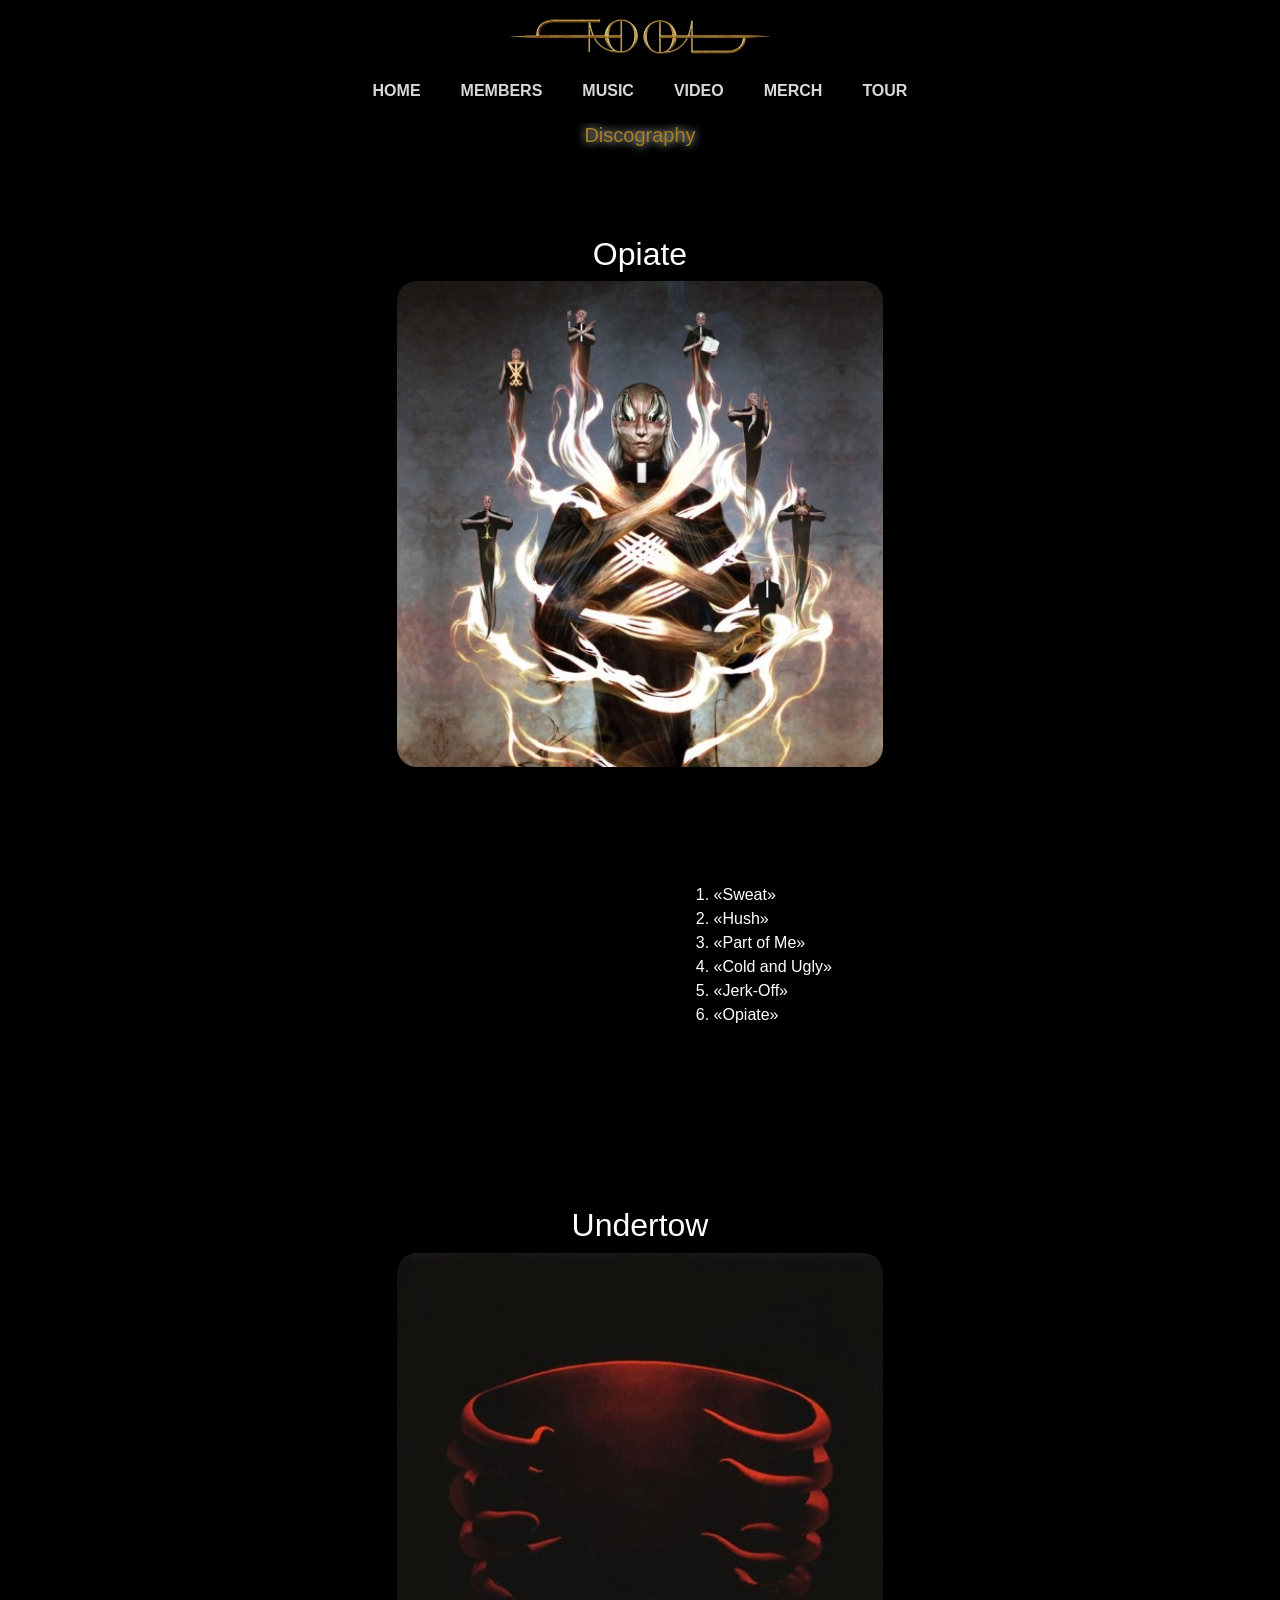
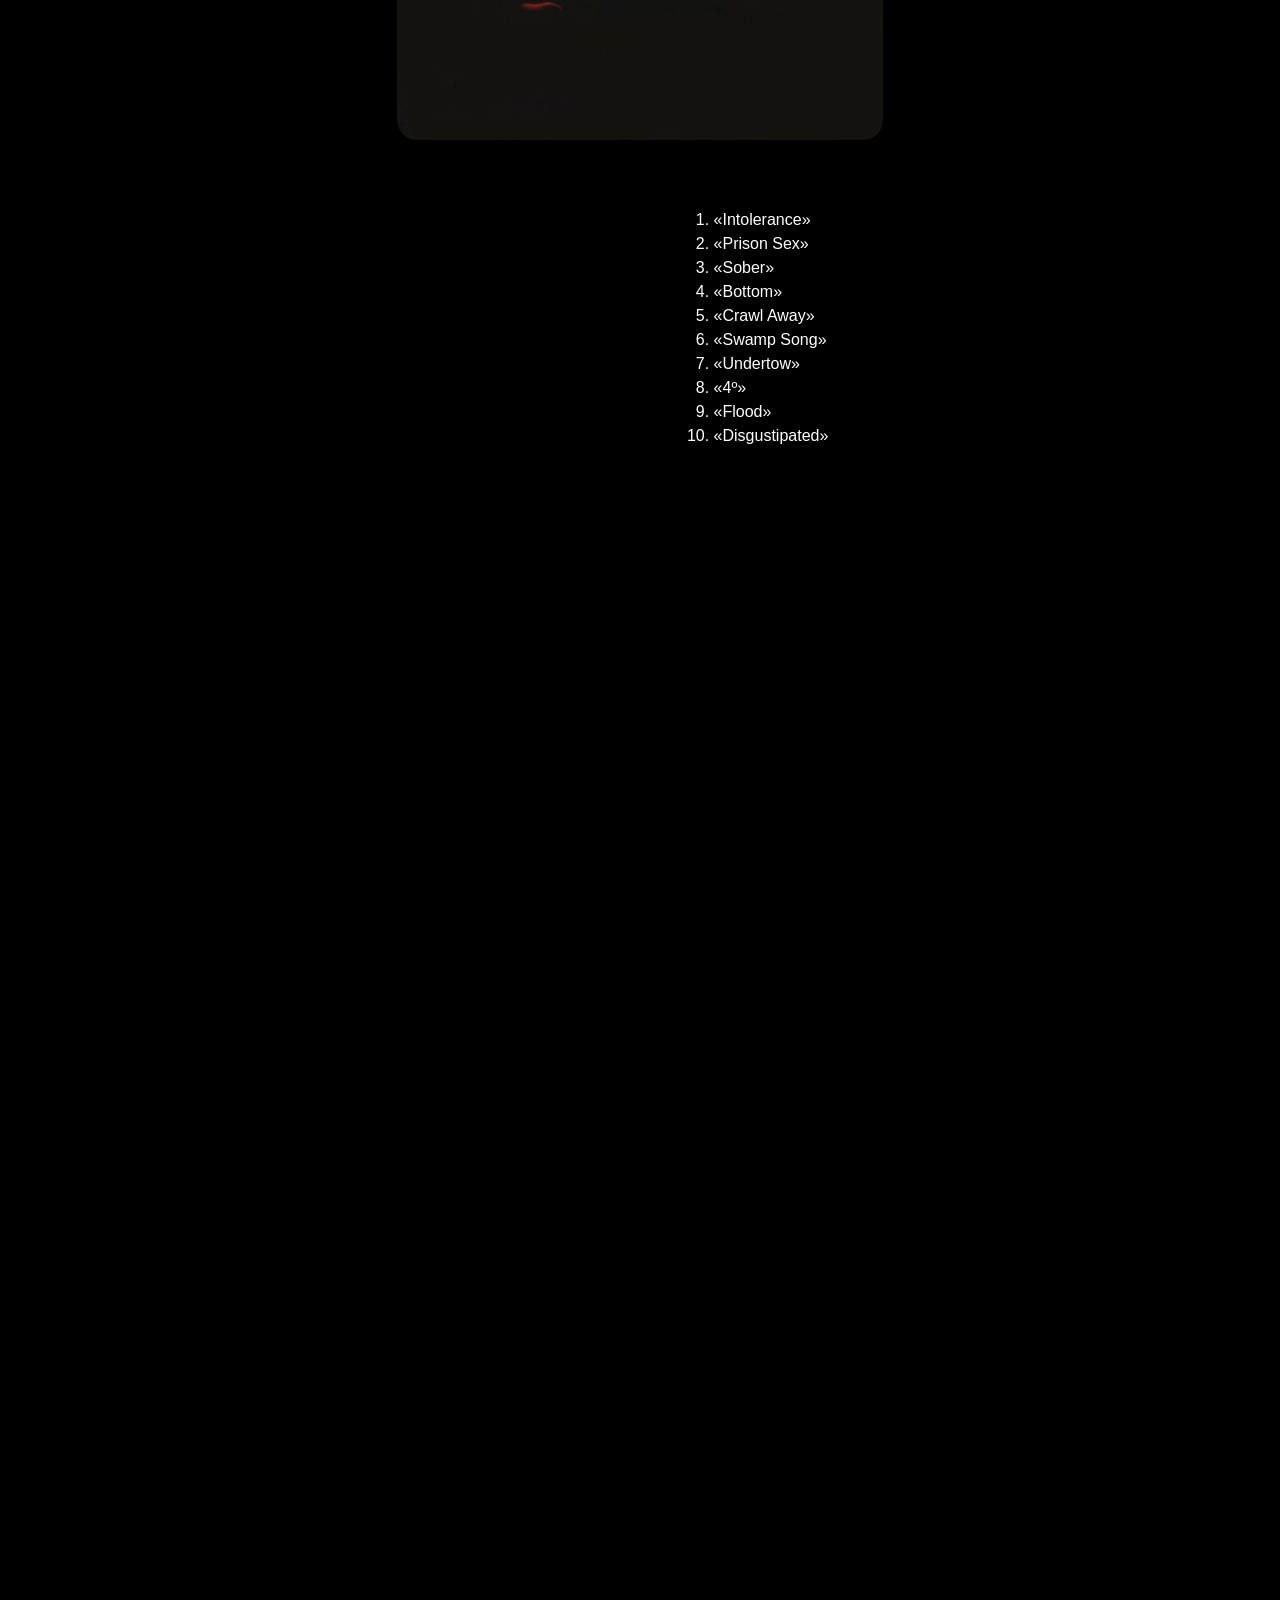
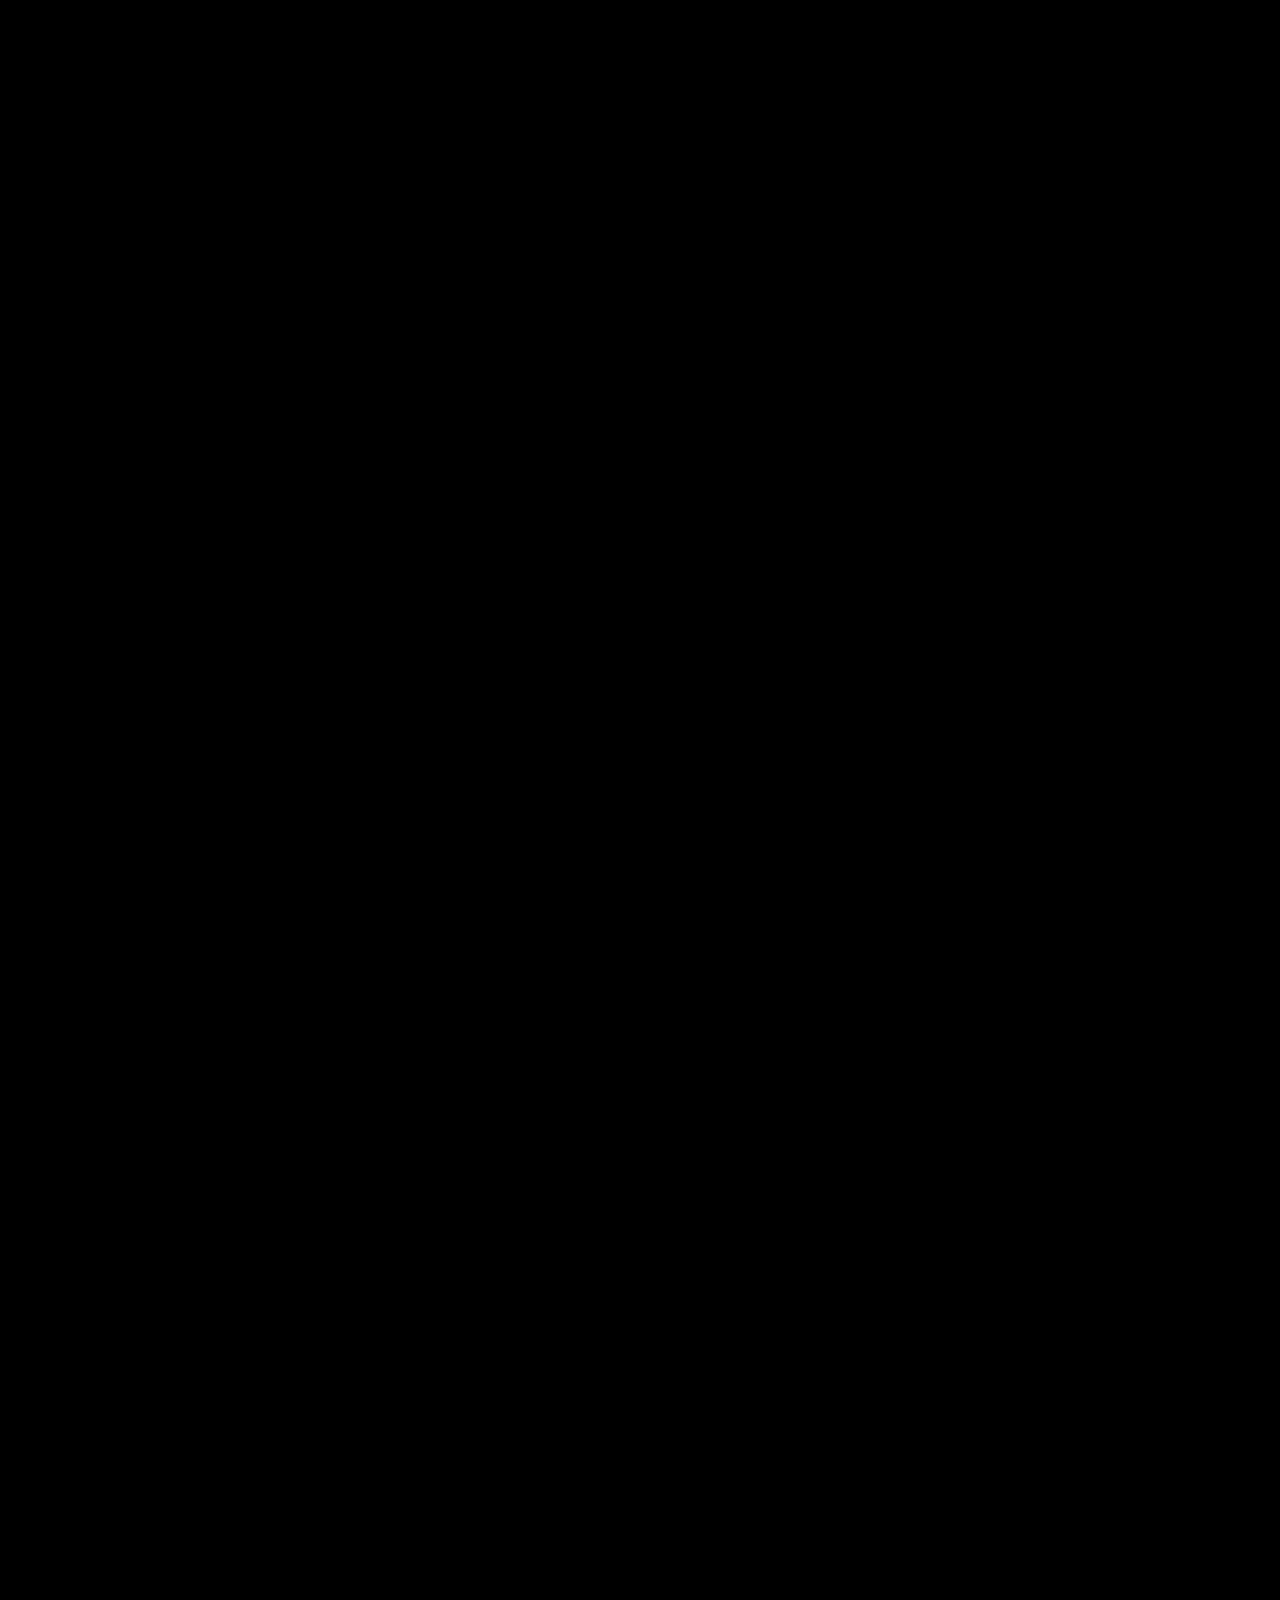
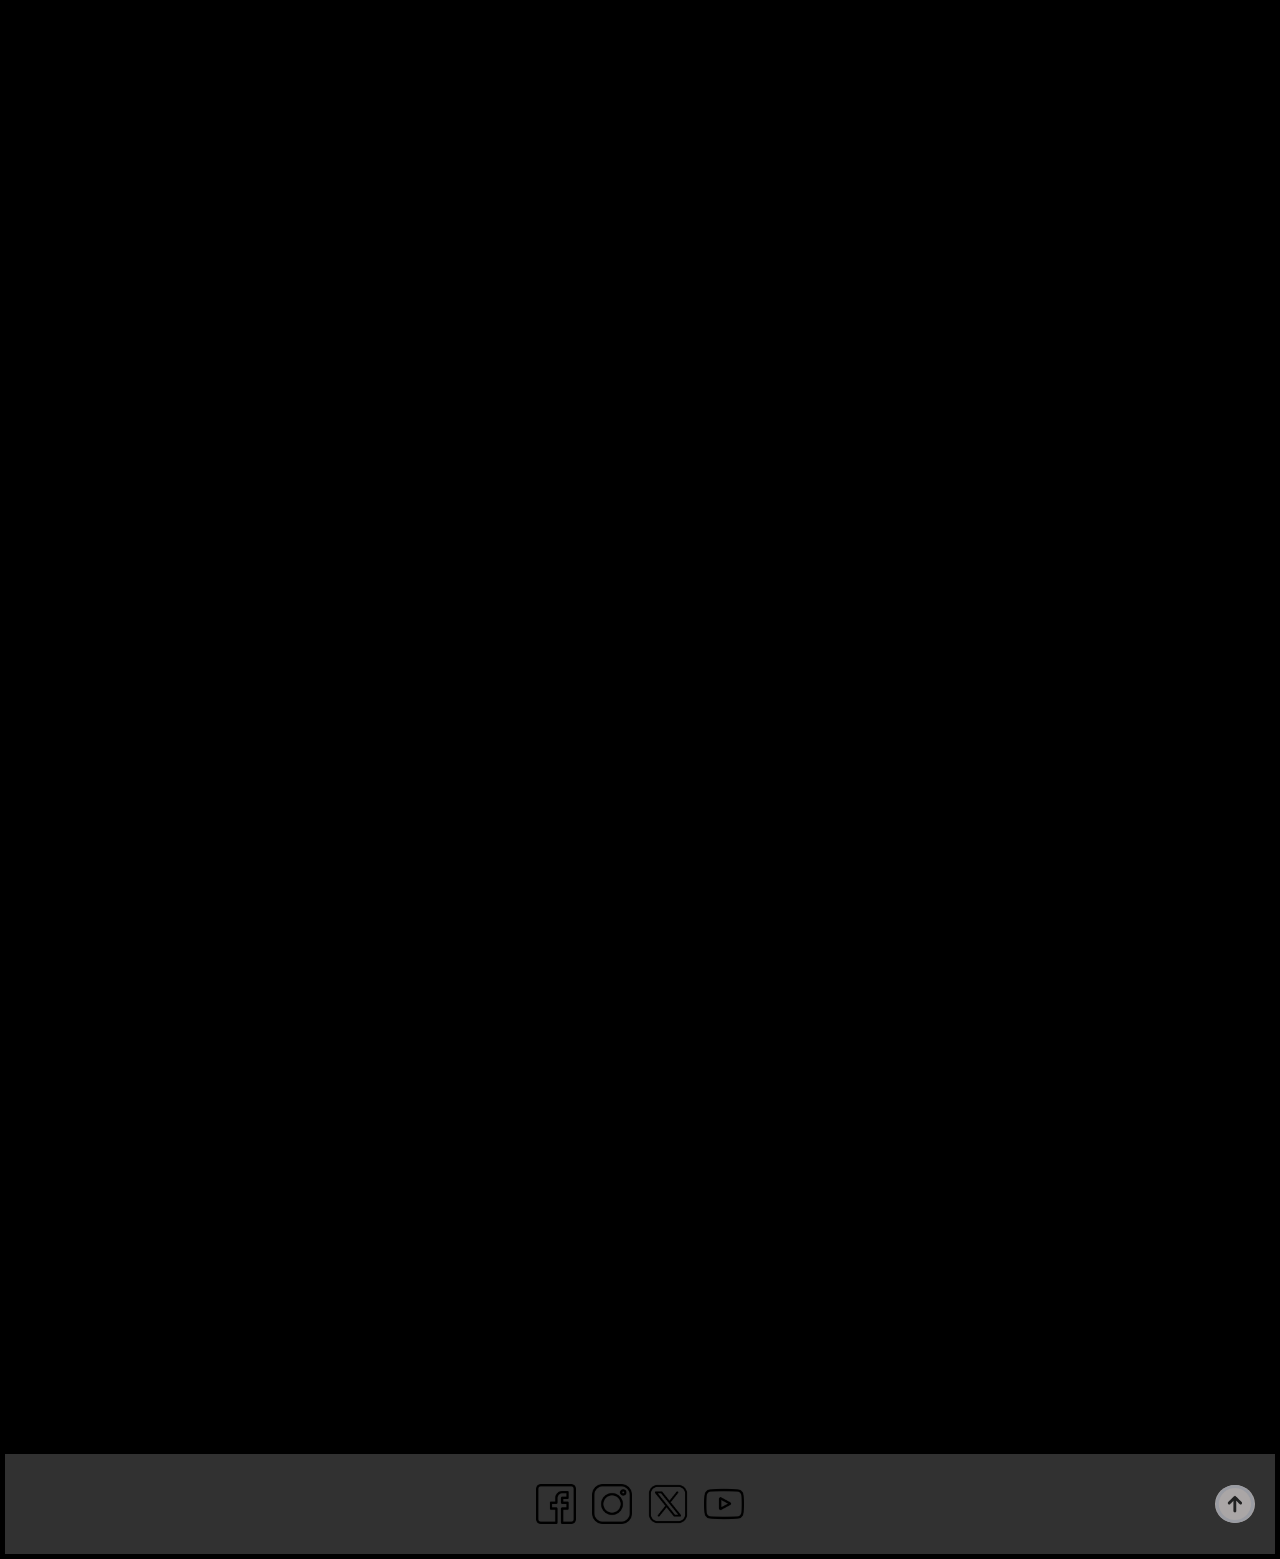
<file: pag/music.html>
<!DOCTYPE html>
<html lang="en">
<head>
    <meta charset="UTF-8">
    <meta name="viewport" content="width=device-width, initial-scale=1.0">
    <meta name="description" content="Conoce todos los discos de la banda de rock alternativo tool">
    <link rel="preconnect" href="https://fonts.googleapis.com">
    <link rel="preconnect" href="https://fonts.gstatic.com" crossorigin>
    <link href="https://fonts.googleapis.com/css2?family=Anton&family=Audiowide&family=BJCree:wght@400;500;600;700&family=Betania+Patmos&family=Bungee&family=Noto+Sans+SC:wght@100..900&family=Paprika&family=Playfair+Display:ital,wght@0,400..900;1,400..900&family=Playwrite+BR:wght@100..400&family=Roboto+Slab:wght@100..900&family=Rubik+Mono+One&family=Saira+Stencil:ital,wght@0,100..900;1,100..900&family=Smooch+Sans:wght@100..900&family=Stick+No+Bills:wght@200..800&family=Ysabeau+SC:wght@1..1000&display=swap" rel="stylesheet">
    <link href="https://cdn.jsdelivr.net/npm/bootstrap@5.3.8/dist/css/bootstrap.min.css" rel="stylesheet" integrity="sha384-sRIl4kxILFvY47J16cr9ZwB07vP4J8+LH7qKQnuqkuIAvNWLzeN8tE5YBujZqJLB" crossorigin="anonymous">
    <script src="https://unpkg.com/aos@2.3.1/dist/aos.js"></script>
    <link href="https://unpkg.com/aos@2.3.1/dist/aos.css" rel="stylesheet">
    <link rel="stylesheet" href="../css/main.css">
    <title>Tool</title>
</head>

<body>

    <header>

        <nav class="menu-nav">
            <div class="div-header">  
                <a href="../index.html"><img class="imagen-header" src="../pag/logo/tool-header.jpg" alt="Logo banda" /></a>
                <button class="btn btn-primary boton-nav" type="button" data-bs-toggle="collapse" data-bs-target="#collapseWidthExample" aria-expanded="false" aria-controls="collapseWidthExample">
                    ☰
                </button>
                <div class="collapse collapse-horizontal" id="collapseWidthExample">
                    <div class="card card-body card-menu" >
                        <ul>
                            <li class="lista-menu-res"><a href="../index.html">HOME</a></li>
                            <li class="lista-menu-res"><a href="../pag/members.html">MEMBERS</a></li>
                            <li class="lista-menu-res"><a href="#">MUSIC</a></li>
                            <li class="lista-menu-res"><a target="_blank" href="https://www.youtube.com/channel/UC1wUo-29zS7m_Jp-U_xYcFQ">VIDEO</a></li>
                            <li class="lista-menu-res"><a href="../pag/merch.html">MERCH</a></li>
                            <li class="lista-menu-res"><a href="../pag/tour.html">TOUR</a></li>
                        </ul>
                    </div>
                </div>
                <div class="menu-escritorio">
                    <ul>
                        <li class="lista-menu"><a href="../index.html">HOME</a></li>
                        <li class="lista-menu"><a href="../pag/members.html">MEMBERS</a></li>
                        <li class="lista-menu"><a href="#">MUSIC</a></li>
                        <li class="lista-menu"><a target="_blank" href="https://www.youtube.com/channel/UC1wUo-29zS7m_Jp-U_xYcFQ">VIDEO</a></li>
                        <li class="lista-menu"><a href="../pag/merch.html">MERCH</a></li>
                        <li class="lista-menu"><a href="../pag/tour.html">TOUR</a></li>
                    </ul>
                </div>
            </div>
        </nav>

    </header>
    
    <main>
        <h1>Discography</h1>
        <section class="seccion-music">
            
            <article class="art-album" data-aos="zoom-out-up" data-aos-delay="500" data-aos-duration="1000">
                <h2>Opiate</h2>
                <div>        
                    <img src="./music/opiate.jpg" loading="lazy" alt="Disco opiate"/>
                </div>
                <div class="div-sporify-tracklist">
                    <div class="div-spotify">
                        <iframe data-testid="embed-iframe" style="border-radius:12px" src="https://open.spotify.com/embed/album/6ZuGioRryrgXjmhdW14jel?utm_source=generator" width="100%" height="352" frameBorder="0" allowfullscreen="" allow="autoplay; clipboard-write; encrypted-media; fullscreen; picture-in-picture" loading="lazy"></iframe>
                    </div>
                    <div class="div-track">    
                        <ol>
                            <li>«Sweat»</li>
                            <li>«Hush»</li>
                            <li>«Part of Me»</li>
                            <li>«Cold and Ugly»</li>
                            <li>«Jerk-Off»</li>
                            <li>«Opiate»</li>
                        </ol>
                    
                    </div>
                </div>
            </article>   
            
            
            
            <article class="art-album" data-aos="zoom-out-up" data-aos-delay="500" data-aos-duration="1000">
                <h2>Undertow</h2>
                <div >        
                    <img src="./music/undertow.jpg" loading="lazy" alt="Disco undertow"/>
                </div>
                <div class="div-sporify-tracklist">
                    <div class="div-spotify">
                        <iframe data-testid="embed-iframe" style="border-radius:12px" src="https://open.spotify.com/embed/album/3Esn6LoXuWtLZNYq8FCzr0?utm_source=generator" width="100%" height="352" frameBorder="0" allowfullscreen="" allow="autoplay; clipboard-write; encrypted-media; fullscreen; picture-in-picture" loading="lazy"></iframe>
                    </div>
                    <div class="div-track">
                        <ol>
                            <li>«Intolerance»</li>
                            <li>«Prison Sex»</li>
                            <li>«Sober»</li>
                            <li>«Bottom»</li>
                            <li>«Crawl Away»</li>
                            <li>«Swamp Song»</li>
                            <li>«Undertow»</li>
                            <li>«4º»</li>
                            <li>«Flood»</li>
                            <li>«Disgustipated»</li>
                        </ol>
                    </div>
                </div>
            </article>


            
            <article class="art-album" data-aos="zoom-out-up" data-aos-delay="500" data-aos-duration="1000">
                <h2>Ænima</h2>
                <div>        
                    <img src="./music/aenima.jpg" loading="lazy" alt="Disco aenima"/>
                </div>
                <div class="div-sporify-tracklist">
                    <div class="div-spotify">
                        <iframe data-testid="embed-iframe" style="border-radius:12px" src="https://open.spotify.com/embed/album/6yWMN087PgSimbcVmHLEwG?utm_source=generator" width="100%" height="352" frameBorder="0" allowfullscreen="" allow="autoplay; clipboard-write; encrypted-media; fullscreen; picture-in-picture" loading="lazy"></iframe>
                    </div>
                    <div class="div-track">
                        <ol>
                            <li>«Stinkfist»</li>
                            <li>«Eulogy»</li>
                            <li>«H.»</li>
                            <li>«Useful Idiot»</li>
                            <li>«Forty Six & 2»</li>
                            <li>«Message to Harry Manback»</li>
                            <li>«Hooker with a penis»</li>
                            <li>«Intermission»</li>
                            <li>«Jimmy»</li>
                            <li>«Die Eier Von Satan»</li>
                            <li>«Pushit»</li>
                            <li>«Cesaro Summability»</li>
                            <li>«Ænema»</li>
                            <li>«(-) Ions»</li>
                            <li>«Third Eye»</li>
                        </ol>
                    </div>
                </div>
            </article>


            
            <article class="art-album" data-aos="zoom-out-up" data-aos-delay="500" data-aos-duration="1000">
                <h2>Lateralus</h2>
                <div>        
                    <img src="./music/lateralus.jpg" loading="lazy" alt="Disco lateralus"/>
                </div>
                <div class="div-sporify-tracklist">
                    <div class="div-spotify">
                        <iframe data-testid="embed-iframe" style="border-radius:12px" src="https://open.spotify.com/embed/album/5l5m1hnH4punS1GQXgEi3T?utm_source=generator" width="100%" height="352" frameBorder="0" allowfullscreen="" allow="autoplay; clipboard-write; encrypted-media; fullscreen; picture-in-picture" loading="lazy"></iframe>
                    </div>
                    <div class="div-track">
                        <ol>
                            <li>«The Grudge»</li>
                            <li>«Eon Blue Apocalypse»</li>
                            <li>«The Patient»</li>
                            <li>«Mantra»</li>
                            <li>«Schism»</li>
                            <li>«Parabol»</li>
                            <li>«Parabola»</li>
                            <li>«Ticks & Leeches»</li>
                            <li>«Lateralus»</li>
                            <li>«Disposition»</li>
                            <li>«Reflection»</li>
                            <li>«Triad»</li>
                            <li>«Faaip de Oiad»</li>
                        </ol>
                    </div>
                </div>
            </article>


            
            <article class="art-album" data-aos="zoom-out-up" data-aos-delay="500" data-aos-duration="1000">
                <h2>10,000 days</h2>
                <div>        
                    <img src="./music/10,000-days.jpg" loading="lazy" alt="Disco 10,000 days"/>
                </div>
                <div class="div-sporify-tracklist">
                    <div class="div-spotify">
                        <iframe data-testid="embed-iframe" style="border-radius:12px" src="https://open.spotify.com/embed/album/1fvWYcbjuycyHpzNPH1Vfk?utm_source=generator" width="100%" height="352" frameBorder="0" allowfullscreen="" allow="autoplay; clipboard-write; encrypted-media; fullscreen; picture-in-picture" loading="lazy"></iframe>
                    </div>
                    <div class="div-track">
                        <ol>
                            <li>«Vicarious»</li>
                            <li>«Jambi»</li>
                            <li>«Wings for Marie (Pt 1)»</li>
                            <li>«10,000 Days (Wings Pt 2)»</li>
                            <li>«The Pot»</li>
                            <li>«Lipan Conjuring»</li>
                            <li>«Lost Keys (Blame Hofmann)»</li>
                            <li>«Rosetta Stoned»</li>
                            <li>«Intension»</li>
                            <li>«Right in Two»</li>
                            <li>«Viginti Tres»</li>
                        </ol>
                    </div>
                </div>
            </article>


            
            <article class="art-album" data-aos="zoom-out-up" data-aos-delay="500" data-aos-duration="1000">
                <h2>Fear inoculum</h2>
                <div>        
                    <img src="./music/fear-inoculum.jpg" loading="lazy" alt="Disco fear inoculum"/>
                </div>
                <div class="div-sporify-tracklist">
                    <div class="div-spotify"> 
                        <iframe data-testid="embed-iframe" style="border-radius:12px" src="https://open.spotify.com/embed/album/7acEciVtnuTzmwKptkjth5?utm_source=generator" width="100%" height="352" frameBorder="0" allowfullscreen="" allow="autoplay; clipboard-write; encrypted-media; fullscreen; picture-in-picture" loading="lazy"></iframe>                    
                    </div>
                    <div class="div-track">
                        <ol>
                            <li>«Fear Inoculum»</li>
                            <li>«Pneuma»</li>
                            <li>«Litanie contre la peur»</li>
                            <li>«Invincible»</li>
                            <li>«Legion Inoculant»</li>
                            <li>«Descending»</li>
                            <li>«Culling Voices»</li>
                            <li>«Chocolate Chip Trip»</li>
                            <li>«7empest»</li>
                            <li>«Mockingbeat»</li>
                        </ol>
                    </div>
                </div>
            </article>
        </section>
    </main>

     <footer>
        <div class="div-footer">
            
            <div class="div-social">
                <div class="contenedor-hover-redes">
                    <a target="_blank" href="https://www.facebook.com/ToolMusic/?locale=es_LA"><img class="imagen-social logo-facebook" src="../pag/footer/logo-facebook.png" alt="Logo logo-facebook" />
                        <img class="logo-color" src="../pag/footer/logo-facebook-color.png" alt="Logo facenook color" /></a>
                </div>
                <div class="contenedor-hover-redes">
                    <a target="_blank" href="https://www.instagram.com/toolmusic/" ><img class="imagen-social" src="../pag/footer/logo-instagram.png" alt="Logo instagram" />
                    <img class="logo-color" src="../pag/footer/logo-instagram-color.png" alt="Logo instagram color" /></a>
                </div>  
                <div class="contenedor-hover-redes"> 
                    <a target="_blank" href="https://x.com/Tool"><img class="imagen-social" src="../pag/footer/logo-x.png" alt="Logo X" />
                    <img class="logo-color" src="../pag/footer/logo-x-color.png" alt="Logo x color" /></a>
                </div>
                <div class="contenedor-hover-redes">  
                    <a target="_blank" href="https://www.youtube.com/@TOOLmusic"><img class="imagen-social" src="../pag/footer/logo-youtube.png" alt="Logo Youtube" />
                    <img class="logo-color" src="../pag/footer/logo-youtube-color.png" alt="Logo youtube color" /></a>
                </div>
            </div>
            <div class="div-go-up">
                <a href="#" ><img class="arrow-up" src="../pag/footer/up-arrow.png" alt="Flecha hacia arriba"/></a>
            </div>
        </div>

    </footer>


    <script src="https://cdn.jsdelivr.net/npm/bootstrap@5.3.8/dist/js/bootstrap.bundle.min.js" integrity="sha384-FKyoEForCGlyvwx9Hj09JcYn3nv7wiPVlz7YYwJrWVcXK/BmnVDxM+D2scQbITxI" crossorigin="anonymous"></script>
    <script>
        AOS.init();
    </script>
</body>
</html>
</file>
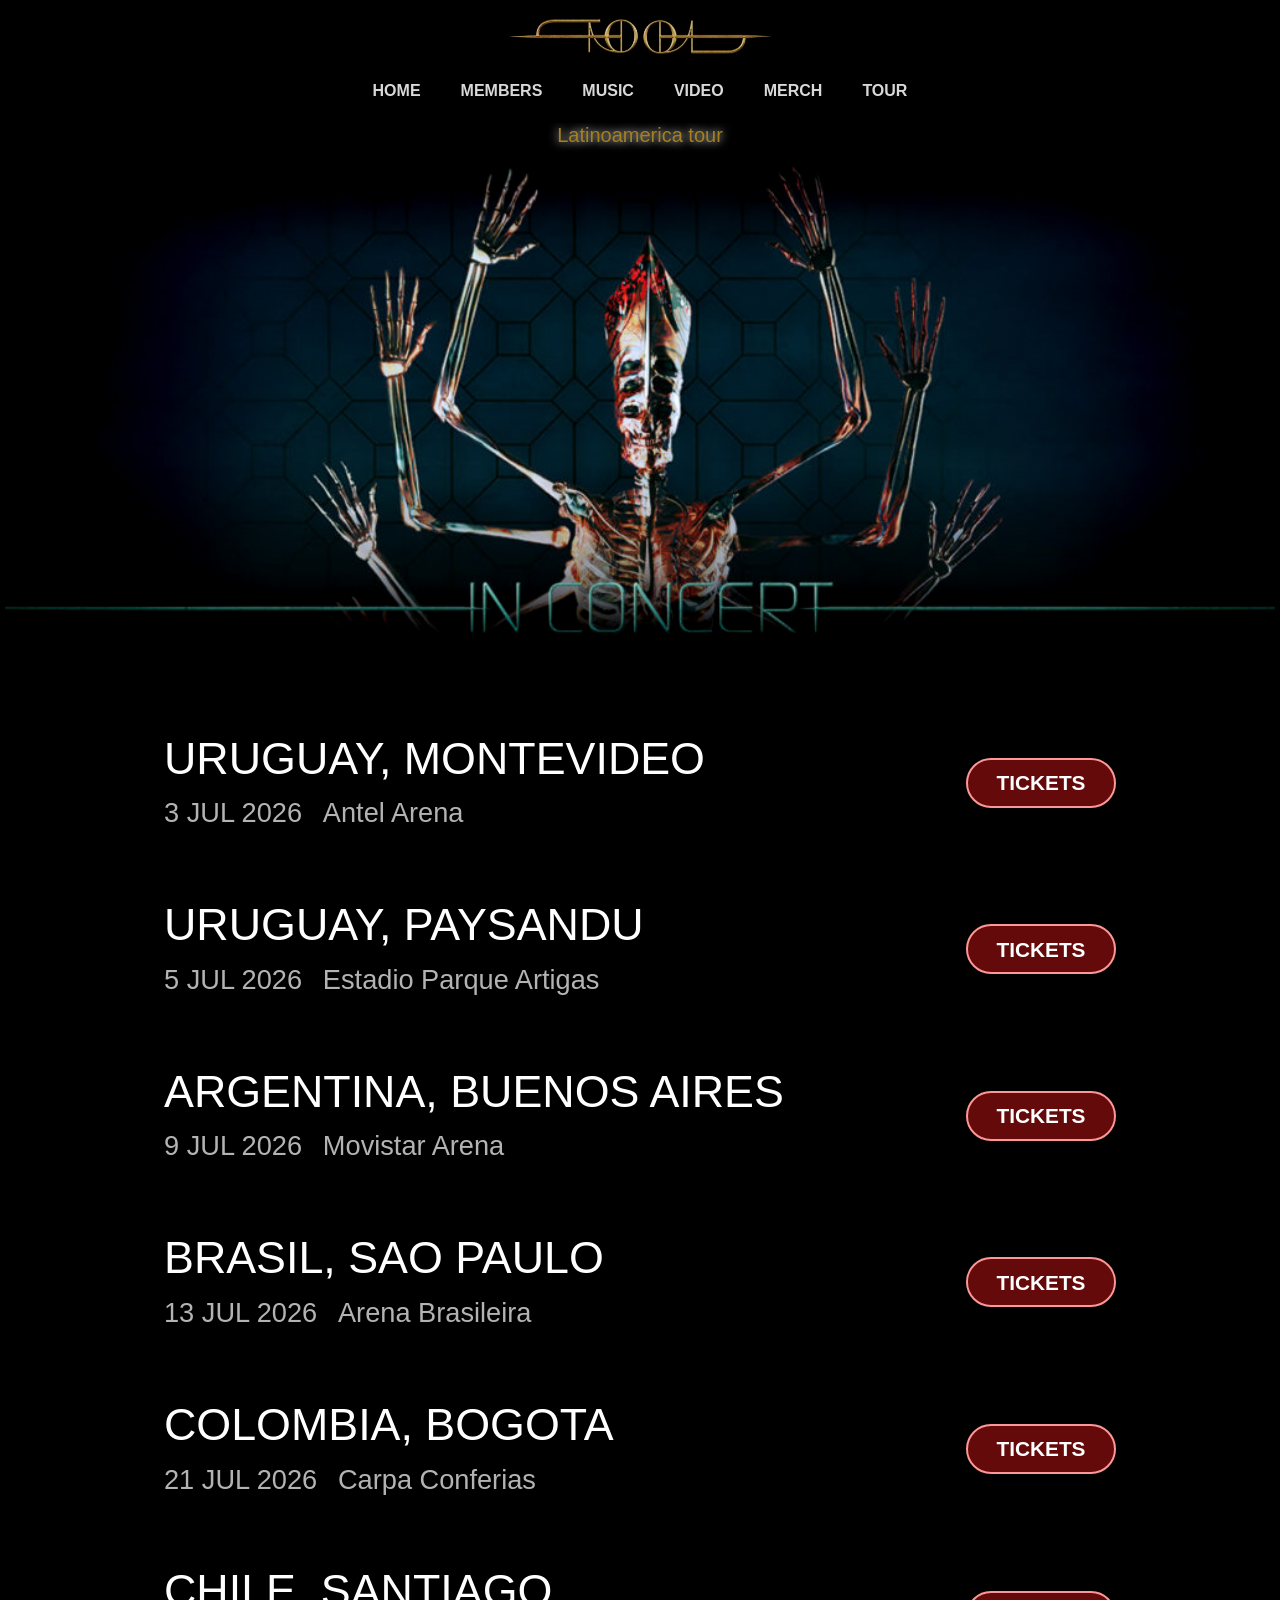
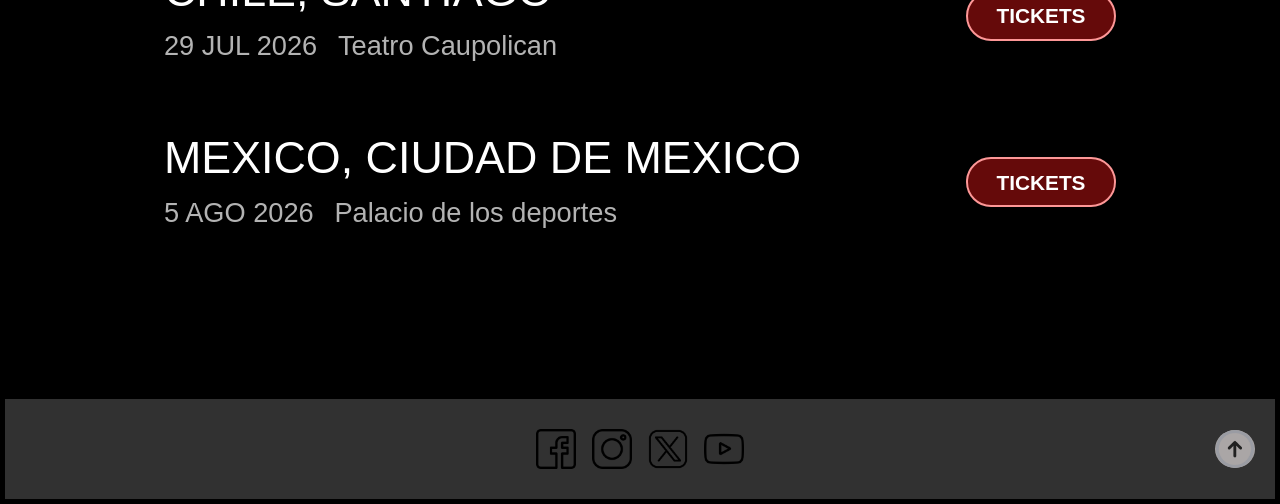
<file: pag/tour.html>
<!DOCTYPE html>
<html lang="en">

<head>
    <meta charset="UTF-8">
    <meta name="viewport" content="width=device-width, initial-scale=1.0">
    <meta name="description" content="Enterate de todas las fechas del tour de la banda de rock alternativo tool">
    <link rel="preconnect" href="https://fonts.googleapis.com">
    <link rel="preconnect" href="https://fonts.gstatic.com" crossorigin>
    <link href="https://fonts.googleapis.com/css2?family=Anton&family=Audiowide&family=BJCree:wght@400;500;600;700&family=Betania+Patmos&family=Bungee&family=Noto+Sans+SC:wght@100..900&family=Paprika&family=Playfair+Display:ital,wght@0,400..900;1,400..900&family=Playwrite+BR:wght@100..400&family=Roboto+Slab:wght@100..900&family=Rubik+Mono+One&family=Saira+Stencil:ital,wght@0,100..900;1,100..900&family=Smooch+Sans:wght@100..900&family=Stick+No+Bills:wght@200..800&family=Ysabeau+SC:wght@1..1000&display=swap" rel="stylesheet">
    <link href="https://cdn.jsdelivr.net/npm/bootstrap@5.3.8/dist/css/bootstrap.min.css" rel="stylesheet" integrity="sha384-sRIl4kxILFvY47J16cr9ZwB07vP4J8+LH7qKQnuqkuIAvNWLzeN8tE5YBujZqJLB" crossorigin="anonymous">
    <link rel="stylesheet" href="../css/main.css">
    <title>Tool</title>
</head>

<body>

    <header>

       <nav class="menu-nav">
            <div class="div-header">  
                <a href="../index.html"><img class="imagen-header" src="../pag/logo/tool-header.jpg" alt="Logo banda" /></a>
                <button class="btn btn-primary boton-nav" type="button" data-bs-toggle="collapse" data-bs-target="#collapseWidthExample" aria-expanded="false" aria-controls="collapseWidthExample">
                    ☰
                </button>
                <div class="collapse collapse-horizontal" id="collapseWidthExample">
                    <div class="card card-body card-menu" >
                        <ul>
                            <li class="lista-menu-res"><a href="../index.html">HOME</a></li>
                            <li class="lista-menu-res"><a href="../pag/members.html">MEMBERS</a></li>
                            <li class="lista-menu-res"><a href="../pag/music.html">MUSIC</a></li>
                            <li class="lista-menu-res"><a target="_blank" href="https://www.youtube.com/channel/UC1wUo-29zS7m_Jp-U_xYcFQ">VIDEO</a></li>
                            <li class="lista-menu-res"><a href="../pag/merch.html">MERCH</a></li>
                            <li class="lista-menu-res"><a href="#">TOUR</a></li>
                        </ul>
                    </div>
                </div>
                <div class="menu-escritorio">
                    <ul>
                        <li class="lista-menu"><a href="../index.html">HOME</a></li>
                        <li class="lista-menu"><a href="../pag/members.html">MEMBERS</a></li>
                        <li class="lista-menu"><a href="../pag/music.html">MUSIC</a></li>
                        <li class="lista-menu"><a target="_blank" href="https://www.youtube.com/channel/UC1wUo-29zS7m_Jp-U_xYcFQ">VIDEO</a></li>
                        <li class="lista-menu"><a href="../pag/merch.html">MERCH</a></li>
                        <li class="lista-menu"><a href="../pag/tour.html">TOUR</a></li>
                    </ul>
                </div>
            </div>
        </nav>

    </header>
    
    <main>
        <h1>Latinoamerica tour</h1>
        <section>
            <h2 class="h2-invisible">Próximos shows</h2>
            
            <img class="imagen-tour-resp" src="./tour/tool-live-responsive.jpg" alt="imagen tour responsive" />
            <img class="imagen-tour" src="./tour/tool-live.jpg" alt="Imagen tour"/>
            
            <div class="div-tour">
                <div class="fechas-tour">
                    <article class="fecha-boton">
                        <div>
                            <h3>URUGUAY, MONTEVIDEO</h3>
                            <span>3 JUL 2026</span><span>Antel Arena</span>
                        </div>
                        <button class="boton-ticket" type="button" >TICKETS</button>
                    </article>

                    <article class="fecha-boton">
                        <div>
                            <h3>URUGUAY, PAYSANDU</h3>
                            <span>5 JUL 2026</span><span>Estadio Parque Artigas</span>
                        </div>
                        <button class="boton-ticket" type="button" >TICKETS</button>
                    </article>

                    <article class="fecha-boton">
                        <div>
                            <h3>ARGENTINA, BUENOS AIRES</h3>
                            <span>9 JUL 2026</span><span>Movistar Arena</span>
                        </div>
                        <button class="boton-ticket" type="button" >TICKETS</button>
                    </article>

                    <article class="fecha-boton">
                        <div>
                            <h3>BRASIL, SAO PAULO</h3>
                            <span>13 JUL 2026</span><span>Arena Brasileira</span>
                        </div>
                        <button class="boton-ticket" type="button" >TICKETS</button>
                    </article>

                    <article class="fecha-boton">
                        <div>
                            <h3>COLOMBIA, BOGOTA</h3>
                            <span>21 JUL 2026</span><span>Carpa Conferias</span>
                        </div>
                        <button class="boton-ticket" type="button" >TICKETS</button>    
                    </article>

                    <article class="fecha-boton">
                        <div>
                            <h3>CHILE, SANTIAGO</h3>
                            <span>29 JUL 2026</span><span>Teatro Caupolican</span>
                        </div>
                        <button class="boton-ticket" type="button" >TICKETS</button>    
                    </article>

                    <article class="fecha-boton">
                        <div>
                            <h3>MEXICO, CIUDAD DE MEXICO</h3>
                            <span>5 AGO 2026</span><span>Palacio de los deportes</span>
                        </div>
                        <button class="boton-ticket" type="button" >TICKETS</button>
                    </article>
                </div>
            </div>
        </section>
    </main>

     <footer>
        <div class="div-footer">
            
            <div class="div-social">
                <div class="contenedor-hover-redes">
                    <a target="_blank" href="https://www.facebook.com/ToolMusic/?locale=es_LA"><img class="imagen-social logo-facebook" src="../pag/footer/logo-facebook.png" alt="Logo logo-facebook" />
                        <img class="logo-color" src="../pag/footer/logo-facebook-color.png" alt="Logo facenook color" /></a>
                </div>
                <div class="contenedor-hover-redes">
                    <a target="_blank" href="https://www.instagram.com/toolmusic/" ><img class="imagen-social" src="../pag/footer/logo-instagram.png" alt="Logo instagram" />
                    <img class="logo-color" src="../pag/footer/logo-instagram-color.png" alt="Logo instagram color" /></a>
                </div>  
                <div class="contenedor-hover-redes"> 
                    <a target="_blank" href="https://x.com/Tool"><img class="imagen-social" src="../pag/footer/logo-x.png" alt="Logo X" />
                    <img class="logo-color" src="../pag/footer/logo-x-color.png" alt="Logo x color" /></a>
                </div>
                <div class="contenedor-hover-redes">  
                    <a target="_blank" href="https://www.youtube.com/@TOOLmusic"><img class="imagen-social" src="../pag/footer/logo-youtube.png" alt="Logo Youtube" />
                    <img class="logo-color" src="../pag/footer/logo-youtube-color.png" alt="Logo youtube color" /></a>
                </div>
            </div>
            <div class="div-go-up">
                <a href="#" ><img class="arrow-up" src="../pag/footer/up-arrow.png" alt="Flecha hacia arriba"/></a>
            </div>
        </div>

    </footer>
    <script src="https://cdn.jsdelivr.net/npm/bootstrap@5.3.8/dist/js/bootstrap.bundle.min.js"
        integrity="sha384-FKyoEForCGlyvwx9Hj09JcYn3nv7wiPVlz7YYwJrWVcXK/BmnVDxM+D2scQbITxI"
        crossorigin="anonymous"></script>

</body>

</html>
</file>
<file: css/main.css>
/* mixin */
body {
  background-color: black;
  font-family: "Saira Stencil", sans-serif;
  font-optical-sizing: auto;
  font-style: normal;
  color: white;
  box-sizing: border-box;
  margin: 0px;
  padding: 5px;
}

header {
  background-color: black;
  position: sticky;
  top: 0px;
  z-index: 5;
  opacity: 85%;
}
header .menu-nav .div-header {
  display: flex;
  flex-direction: column;
  align-items: center;
}
header .menu-nav .div-header a .imagen-header {
  height: 4rem;
}
header .menu-nav .div-header .boton-nav {
  display: none;
  background-color: black;
  border: 3px rgb(165, 129, 29) solid;
}
header .menu-nav .div-header .boton-nav:hover {
  background-color: black;
  border: 3px rgb(165, 129, 29) solid;
}
header .menu-nav .div-header .boton-nav:active {
  background-color: black;
  border: 3px rgb(165, 129, 29) solid;
}
header .menu-nav .div-header .collapse-horizontal .card-menu {
  display: none;
  width: 250px;
  background-color: black;
}
header .menu-nav .div-header .collapse-horizontal .card-menu ul .lista-menu-res:hover {
  transition: 0.5s;
  color: grey;
  text-decoration: underline;
  transform: scale(1.2);
}
header .menu-nav .div-header .collapse-horizontal .card-menu ul .lista-menu-res a {
  color: white;
  text-decoration: none;
  font-weight: 600;
}
header .menu-nav .div-header .menu-escritorio ul {
  display: flex;
  justify-content: center;
  list-style: none;
  background-color: black;
  font-weight: 600;
  padding: 0px;
  margin: 10px 0px 20px 0px;
  gap: 40px;
  position: sticky;
  top: 0px;
  list-style: none;
}
header .menu-nav .div-header .menu-escritorio ul .lista-menu:hover {
  transition: 0.5s;
  color: grey;
  text-decoration: underline;
  transform: scale(1.2);
}
header .menu-nav .div-header .menu-escritorio ul .lista-menu a {
  text-decoration: none;
  color: white;
}

/* FOOTER */
footer .div-footer {
  background-color: rgb(49, 49, 49);
  height: 100px;
  display: flex;
  align-items: center;
  margin-top: 150px;
}
footer .div-footer .div-social {
  width: 100%;
  height: 100%;
  display: flex;
  justify-content: center;
  align-items: center;
  gap: 1rem;
  margin-left: 60px;
}
footer .div-footer .div-social .contenedor-hover-redes {
  width: 40px;
  height: 100%;
  display: flex;
  align-items: center;
}
footer .div-footer .div-social .contenedor-hover-redes:hover .logo-color {
  display: block;
  transition: 3s;
}
footer .div-footer .div-social .contenedor-hover-redes:hover .imagen-social {
  display: none;
}
footer .div-footer .div-social .contenedor-hover-redes a .imagen-social {
  width: 100%;
}
footer .div-footer .div-social .contenedor-hover-redes a .logo-color {
  width: 100%;
  display: none;
}
footer .div-footer .div-go-up {
  height: 100%;
  display: flex;
  align-items: center;
}
footer .div-footer .div-go-up a .arrow-up {
  width: 40px;
  height: 100%;
  background-color: rgb(170, 166, 166);
  border-radius: 50%;
  margin-right: 20px;
}
footer .div-footer .div-go-up a .arrow-up:hover {
  box-shadow: 0px 0px 4px white;
}

main h1 {
  color: rgb(165, 129, 29);
  font-size: 20px;
  text-align: center;
  text-shadow: 0px 0px 10px white;
}
main section .carousel-fade .carousel-inner .carousel-item .ajuste-carr {
  position: absolute;
  display: flex;
  align-items: center;
  justify-content: space-between;
  width: 100%;
  height: 100%;
}
main section .carousel-fade .carousel-inner .carousel-item .ajuste-carr .boton-compra-ahora {
  font-size: 2.4rem;
  padding: 0px 10px;
  margin-left: 15%;
  border: 4px white solid;
  border-radius: 5px;
  background-color: rgba(0, 0, 0, 0.5);
}
main section .carousel-fade .carousel-inner .carousel-item .ajuste-carr .boton-compra-ahora:hover {
  box-shadow: 0px 0px 20px white;
}
main section .carousel-fade .carousel-inner .carousel-item .ajuste-carr .boton-compra-ahora a {
  text-decoration: none;
  color: white;
}
main section .carousel-fade .carousel-inner .carousel-item .ajuste-carr .slide-inoculum, main section .carousel-fade .carousel-inner .carousel-item .ajuste-carr .slide-remera {
  width: 32%;
  margin-right: 13.5%;
  filter: drop-shadow(0 0px 20px white);
}
main section .carousel-fade .carousel-inner .carousel-item .carousel-tour {
  position: absolute;
  display: flex;
  flex-direction: column;
  align-items: center;
  justify-content: space-evenly;
  width: 100%;
  height: 100%;
}
main section .carousel-fade .carousel-inner .carousel-item .carousel-tour .h2-tour {
  font-size: 3rem;
  text-decoration: underline;
  text-shadow: 0px 0px 10px white;
}
main section .carousel-fade .carousel-inner .carousel-item .carousel-tour .tabla-tour tr th {
  font-size: 1.7rem;
  padding: 0.5rem 1.5rem;
}
main section .carousel-fade .carousel-inner .carousel-item .carousel-tour .tabla-tour tr td {
  font-size: 1.7rem;
  padding: 0.5rem 1.5rem;
}
main section .carousel-fade .carousel-inner .carousel-item .carousel-tour .boton-shows {
  font-size: 2.6rem;
  padding: 0px 10px;
  margin-bottom: 2rem;
  border: 4px white solid;
  border-radius: 5px;
  background-color: rgba(0, 0, 0, 0.5);
}
main section .carousel-fade .carousel-inner .carousel-item .carousel-tour .boton-shows:hover {
  box-shadow: 0px 0px 20px white;
}
main section .carousel-fade .carousel-inner .carousel-item .carousel-tour .boton-shows a {
  text-decoration: none;
  color: white;
}
main section .fondo-home2 {
  display: flex;
  flex-direction: column;
  align-items: center;
  gap: 3rem;
  max-width: 100%;
  max-height: 100%;
  background-image: url(../pag/background-index/fondo2.jpg);
  background-size: cover;
  background-repeat: no-repeat;
  background-position: center;
}
main section .fondo-home2 h2 {
  font-size: 3rem;
  margin-top: 3rem;
}
main section .fondo-home2 .div-video {
  display: flex;
  justify-content: center;
  width: 100%;
  aspect-ratio: 16/9;
}
main section .fondo-home2 .div-video iframe {
  width: 60%;
  height: 60%;
}

main .padre-miembros {
  display: grid;
  grid-template-areas: "maynard adam danny justin";
  grid-template-rows: auto;
  grid-template-columns: 23.5% 23.5% 23.5% 23.5%;
  justify-content: center;
  gap: 0 1%;
  margin-top: 2rem;
}
main .padre-miembros .maynard {
  grid-area: maynard;
}
main .padre-miembros .adam {
  grid-area: adam;
}
main .padre-miembros .danny {
  grid-area: danny;
}
main .padre-miembros .justin {
  grid-area: justin;
}
main .padre-miembros .targeta-uni {
  width: 100%;
  border: 2px white solid;
  border-radius: 12px;
  margin-top: 1.3rem;
  box-shadow: 0 0 12px white;
}
main .padre-miembros .targeta-uni:hover {
  transform: scale(1.02);
  box-shadow: 0 0 16px rgba(202, 20, 20, 0.5);
}
main .padre-miembros .targeta-uni .imagen-ajuste {
  display: flex;
  justify-content: center;
  margin-top: 1.5%;
}
main .padre-miembros .targeta-uni .imagen-ajuste .imagen-integrante {
  border-radius: 8px;
  width: 95%;
}
main .padre-miembros .targeta-uni .div-info-miembros {
  background-color: rgb(201, 201, 201);
  color: black;
  border-radius: 7px;
  margin: 0.4rem 0.2rem;
}
main .padre-miembros .targeta-uni .div-info-miembros .info-miembros {
  text-align: left;
  padding: 1rem 0.2rem;
  max-width: 95%;
  min-height: 25rem;
  height: 500px;
}

main .seccion-music {
  display: flex;
  flex-direction: column;
  align-items: center;
  padding-top: 5rem;
  width: 100%;
}
main .seccion-music .art-album {
  display: flex;
  flex-direction: column;
  align-items: center;
  margin-bottom: 4rem;
  width: 45%;
}
main .seccion-music .art-album div {
  align-items: center;
  width: 85%;
}
main .seccion-music .art-album div img {
  margin-bottom: 1rem;
  border-radius: 20px;
  width: 100%;
}
main .seccion-music .art-album .div-sporify-tracklist {
  display: flex;
  gap: 10px;
  width: 85%;
}
main .seccion-music .art-album .div-sporify-tracklist .div-spotify {
  width: 60%;
}
main .seccion-music .art-album .div-sporify-tracklist .div-track {
  max-width: 40%;
}
main .seccion-music .art-album .div-sporify-tracklist .div-track ol {
  padding-left: 25px;
}

main .section-merch {
  display: flex;
  margin-top: 5rem;
}
main .section-merch input {
  display: none;
}
main .section-merch .div-nav-merch {
  background-color: black;
  min-width: 20%;
}
main .section-merch .div-nav-merch .lista-merch {
  position: sticky;
  top: 10rem;
  list-style: none;
  font-size: 1.5rem;
  font-weight: 700;
}
main .section-merch .div-nav-merch .lista-merch li {
  margin-top: 2rem;
}
main .section-merch .div-nav-merch .lista-merch li:hover {
  background-color: rgb(49, 49, 49);
}
main .section-merch .div-nav-merch .lista-merch li label {
  cursor: pointer;
}
main .section-merch .div-merch {
  min-width: 80%;
  display: flex;
  justify-content: space-between;
  flex-wrap: wrap;
  padding: 0 2rem 0 0;
}
main .section-merch .div-merch > * {
  max-width: 25%;
  min-width: 20%;
  margin: 0% 2% 3% 2%;
}
main .section-merch .div-merch .product {
  display: none;
}
main .section-merch .div-merch .product .card-merch {
  display: flex;
  flex-direction: column;
  align-items: flex-start;
  justify-content: space-between;
  height: 120px;
  margin-left: 5px;
  margin-top: 3px;
}
main .section-merch .div-merch .product .card-merch .btn-merch {
  width: 130px;
  height: 40px;
  display: flex;
  align-items: center;
  justify-content: center;
  border: rgb(253, 151, 151) 2px solid;
  border-radius: 25px;
  background-color: rgba(202, 20, 20, 0.5);
  font-size: 1.3rem;
  font-weight: 600;
  color: rgb(255, 255, 255);
}
main .section-merch .div-merch .product .card-merch .btn-merch:hover {
  border: rgb(250, 180, 180) 2px solid;
  background-color: rgba(202, 20, 20, 0.808);
}
main #todos:checked ~ .div-merch .product {
  display: block;
}
main #ropa:checked ~ .div-merch .ropa {
  display: block;
}
main #otros:checked ~ .div-merch .otros {
  display: block;
}
main #discos:checked ~ .div-merch .discos {
  display: block;
}

main section .h2-invisible {
  display: none;
}
main section .imagen-tour-resp {
  display: none;
}
main section .imagen-tour {
  width: 100%;
}
main section .div-tour {
  display: flex;
  flex-direction: column;
  align-items: center;
}
main section .div-tour .fechas-tour {
  display: flex;
  flex-direction: column;
  gap: 2rem;
  width: 80%;
}
main section .div-tour .fechas-tour .fecha-boton {
  display: flex;
  justify-content: space-between;
  align-items: center;
  padding: 1rem 2rem;
}
main section .div-tour .fechas-tour .fecha-boton:hover {
  background-color: rgb(49, 49, 49);
  border-radius: 10px;
}
main section .div-tour .fechas-tour .fecha-boton div h3 {
  font-size: 2.8rem;
  margin-bottom: 0.5rem;
}
main section .div-tour .fechas-tour .fecha-boton div span {
  font-size: 1.7rem;
  color: rgb(179, 179, 179);
  margin-right: 1.3rem;
}
main section .div-tour .fechas-tour .fecha-boton .boton-ticket {
  width: 150px;
  height: 50px;
  border: rgb(253, 151, 151) 2px solid;
  border-radius: 25px;
  background-color: rgba(202, 20, 20, 0.5);
  font-size: 1.3rem;
  font-weight: 600;
  color: rgb(255, 255, 255);
}
main section .div-tour .fechas-tour .fecha-boton .boton-ticket:hover {
  border: rgb(250, 180, 180) 2px solid;
  background-color: rgba(202, 20, 20, 0.808);
}

@media (min-width: 577px) and (max-width: 1024px) {
  body header .menu-nav .div-header a .imagen-header {
    height: 3.2rem;
  }
  body header .menu-nav .div-header .menu-escritorio ul {
    font-weight: 550;
    gap: 30px;
  }
  footer .div-footer {
    height: 85px;
  }
  footer .div-footer .div-social .contenedor-hover-redes {
    width: 32px;
  }
  footer .div-footer .div-go-up a .arrow-up {
    width: 32px;
  }
  /* INDEX */
  main section .carousel-fade .carousel-inner .carousel-item .ajuste-carr .boton-compra-ahora {
    font-size: 1.3rem;
    padding: 0px 6px;
    margin-left: 14%;
    border: 3px white solid;
  }
  main section .carousel-fade .carousel-inner .carousel-item .ajuste-carr .boton-compra-ahora:hover {
    box-shadow: 0px 0px 12px white;
  }
  main section .carousel-fade .carousel-inner .carousel-item .ajuste-carr .slide-inoculum {
    width: 34%;
    margin-right: 13%;
    filter: drop-shadow(0 0px 12px white);
  }
  main section .carousel-fade .carousel-inner .carousel-item .ajuste-carr .slide-remera {
    width: 37%;
    margin-right: 10%;
    filter: drop-shadow(0 0px 12px white);
  }
  main section .carousel-fade .carousel-inner .carousel-item .carousel-tour .h2-tour {
    font-size: 2rem;
  }
  main section .carousel-fade .carousel-inner .carousel-item .carousel-tour .tabla-tour tr th {
    font-size: 1.2rem;
    padding: 0.3rem 1rem;
  }
  main section .carousel-fade .carousel-inner .carousel-item .carousel-tour .tabla-tour tr td {
    font-size: 1rem;
    padding: 0.1rem 0.5rem;
  }
  main section .carousel-fade .carousel-inner .carousel-item .carousel-tour .boton-shows {
    font-size: 1.3rem;
    padding: 0px 6px;
    margin-bottom: 1.5rem;
    border: 3px white solid;
  }
  main section .fondo-home2 {
    gap: 2rem;
  }
  main section .fondo-home2 h2 {
    font-size: 2rem;
    margin-top: 2rem;
  }
  main section .fondo-home2 .div-video iframe {
    width: 70%;
    height: 70%;
  }
  /* MIEMBROS */
  main .padre-miembros {
    grid-template-areas: "maynard adam" "danny justin";
    grid-template-rows: auto;
    grid-template-columns: 45% 45%;
    gap: 0 3%;
    margin-top: 3rem;
  }
  main .padre-miembros .targeta-uni {
    box-shadow: 0 0 8px white;
  }
  main .padre-miembros .targeta-uni:hover {
    transform: scale(1.015);
  }
  /* MERCH */
  main .section-merch {
    margin-top: 3rem;
  }
  main .section-merch .div-nav-merch .lista-merch {
    font-size: 1.3rem;
    font-weight: 600;
  }
  main .section-merch .div-merch {
    width: 100%;
    justify-content: space-evenly;
  }
  main .section-merch .div-merch > * {
    max-width: 35%;
  }
  /* MUSIC */
  main .seccion-music .art-album {
    width: 70%;
    margin-bottom: 2rem;
  }
  /* TOUR */
  main section .imagen-tour-resp {
    display: none;
  }
  main section .imagen-tour {
    display: block;
  }
  main section .div-tour .fechas-tour {
    width: 100%;
  }
  main section .div-tour .fechas-tour .fecha-boton {
    gap: 1rem;
    padding: 0 1rem;
  }
  main section .div-tour .fechas-tour .fecha-boton div h3 {
    font-size: 1.8rem;
    margin-bottom: 0.3rem;
  }
  main section .div-tour .fechas-tour .fecha-boton div span {
    font-size: 1.3rem;
  }
  main section .div-tour .fechas-tour .fecha-boton .boton-ticket {
    margin-left: 1.2rem;
    width: 130px;
    height: 40px;
    font-size: 0.8rem;
    font-weight: 500;
  }
}
@media (max-width: 576px) {
  /* HEADER Y FOOTER */
  body header .menu-nav .div-header {
    display: flex;
    flex-direction: row;
    justify-content: flex-end;
    height: 4rem;
  }
  body header .menu-nav .div-header a .imagen-header {
    height: 2.5rem;
  }
  body header .menu-nav .div-header .boton-nav {
    display: block;
    position: absolute;
    left: 10px;
    top: 5px;
  }
  body header .menu-nav .div-header .collapse-horizontal {
    position: absolute;
    left: 10px;
    top: 50px;
  }
  body header .menu-nav .div-header .collapse-horizontal .card-menu {
    display: block;
  }
  body header .menu-nav .div-header .collapse-horizontal .card-menu ul {
    list-style: none;
  }
  body header .menu-nav .div-header .menu-escritorio {
    display: none;
  }
  body footer .div-footer {
    height: 70px;
  }
  body footer .div-footer .div-social .contenedor-hover-redes {
    width: 25px;
  }
  body footer .div-footer .div-go-up a .arrow-up {
    width: 25px;
  }
  /* INDEX */
  main section .carousel-fade .carousel-inner .carousel-item .ajuste-carr .boton-compra-ahora {
    font-size: 0.9rem;
    padding: 0px 2px;
    margin-left: 12%;
    border: 2px white solid;
  }
  main section .carousel-fade .carousel-inner .carousel-item .ajuste-carr .boton-compra-ahora:hover {
    box-shadow: 0px 0px 8px white;
  }
  main section .carousel-fade .carousel-inner .carousel-item .ajuste-carr .slide-inoculum {
    width: 37%;
    margin-right: 11%;
    filter: drop-shadow(0 0px 8px white);
  }
  main section .carousel-fade .carousel-inner .carousel-item .ajuste-carr .slide-remera {
    width: 40%;
    margin-right: 8%;
    filter: drop-shadow(0 0px 8px white);
  }
  main section .carousel-fade .carousel-inner .carousel-item .carousel-tour .h2-tour {
    font-size: 1rem;
  }
  main section .carousel-fade .carousel-inner .carousel-item .carousel-tour .tabla-tour tr th {
    font-size: 1rem;
    padding: 0.1rem 0.5rem;
  }
  main section .carousel-fade .carousel-inner .carousel-item .carousel-tour .tabla-tour tr td {
    font-size: 1rem;
    padding: 0.1rem 0.5rem;
  }
  main section .carousel-fade .carousel-inner .carousel-item .carousel-tour .boton-shows {
    font-size: 1rem;
    padding: 0px 10px;
    margin-bottom: 1rem;
    border: 2px white solid;
  }
  main section .fondo-home2 {
    gap: 1rem;
  }
  main section .fondo-home2 h2 {
    font-size: 1rem;
    margin-top: 1rem;
  }
  main section .fondo-home2 .div-video iframe {
    width: 75%;
    height: 75%;
  }
  /* MIEMBROS */
  main .padre-miembros {
    grid-template-areas: "maynard" "adam" "danny" "justin";
    grid-template-columns: 90%;
    margin-top: 2rem;
  }
  main .padre-miembros .targeta-uni {
    box-shadow: 0 0 8px white;
  }
  main .padre-miembros .targeta-uni:hover {
    transform: scale(1.01);
  }
  /* MERCH */
  main .section-merch {
    flex-direction: column;
    margin-top: 1rem;
  }
  main .section-merch .div-nav-merch {
    display: flex;
    justify-content: space-evenly;
    width: 100%;
  }
  main .section-merch .div-nav-merch .lista-merch {
    font-size: 1rem;
    font-weight: 500;
    width: 100%;
    display: flex;
    justify-content: space-around;
    padding: 0;
  }
  main .section-merch .div-nav-merch .lista-merch li {
    margin-top: 0;
  }
  main .section-merch .div-merch {
    margin-top: 1.5rem;
    width: 100%;
    padding: 0 20px;
  }
  main .section-merch .div-merch > * {
    max-width: 45%;
    margin: 0% 2% 3% 2%;
  }
  /* MUSIC */
  main .seccion-music .art-album {
    width: 85%;
    margin-bottom: 2rem;
  }
  main .seccion-music .art-album .div-sporify-tracklist {
    flex-direction: column;
    width: 100%;
  }
  main .seccion-music .art-album .div-sporify-tracklist .div-spotify {
    width: 75%;
    height: 80%;
  }
  main .seccion-music .art-album .div-sporify-tracklist .div-track ol {
    display: none;
  }
  /* TOUR */
  main section .imagen-tour-resp {
    display: block;
    width: 100%;
    margin-bottom: 2rem;
  }
  main section .imagen-tour {
    display: none;
  }
  main section .div-tour .fechas-tour {
    width: 100%;
    gap: 1rem;
  }
  main section .div-tour .fechas-tour .fecha-boton {
    display: flex;
    flex-direction: column;
    align-items: flex-start;
    gap: 1rem;
    padding: 0.3rem 0.6rem;
  }
  main section .div-tour .fechas-tour .fecha-boton div h3 {
    font-size: 1.3rem;
    margin-left: 1rem;
    margin-bottom: 0.3rem;
  }
  main section .div-tour .fechas-tour .fecha-boton div span {
    font-size: 0.8rem;
    margin-left: 1rem;
  }
  main section .div-tour .fechas-tour .fecha-boton .boton-ticket {
    margin-left: 1rem;
    width: 120px;
    height: 35px;
    font-size: 0.8rem;
    font-weight: 500;
  }
}

/*# sourceMappingURL=main.css.map */
</file>
